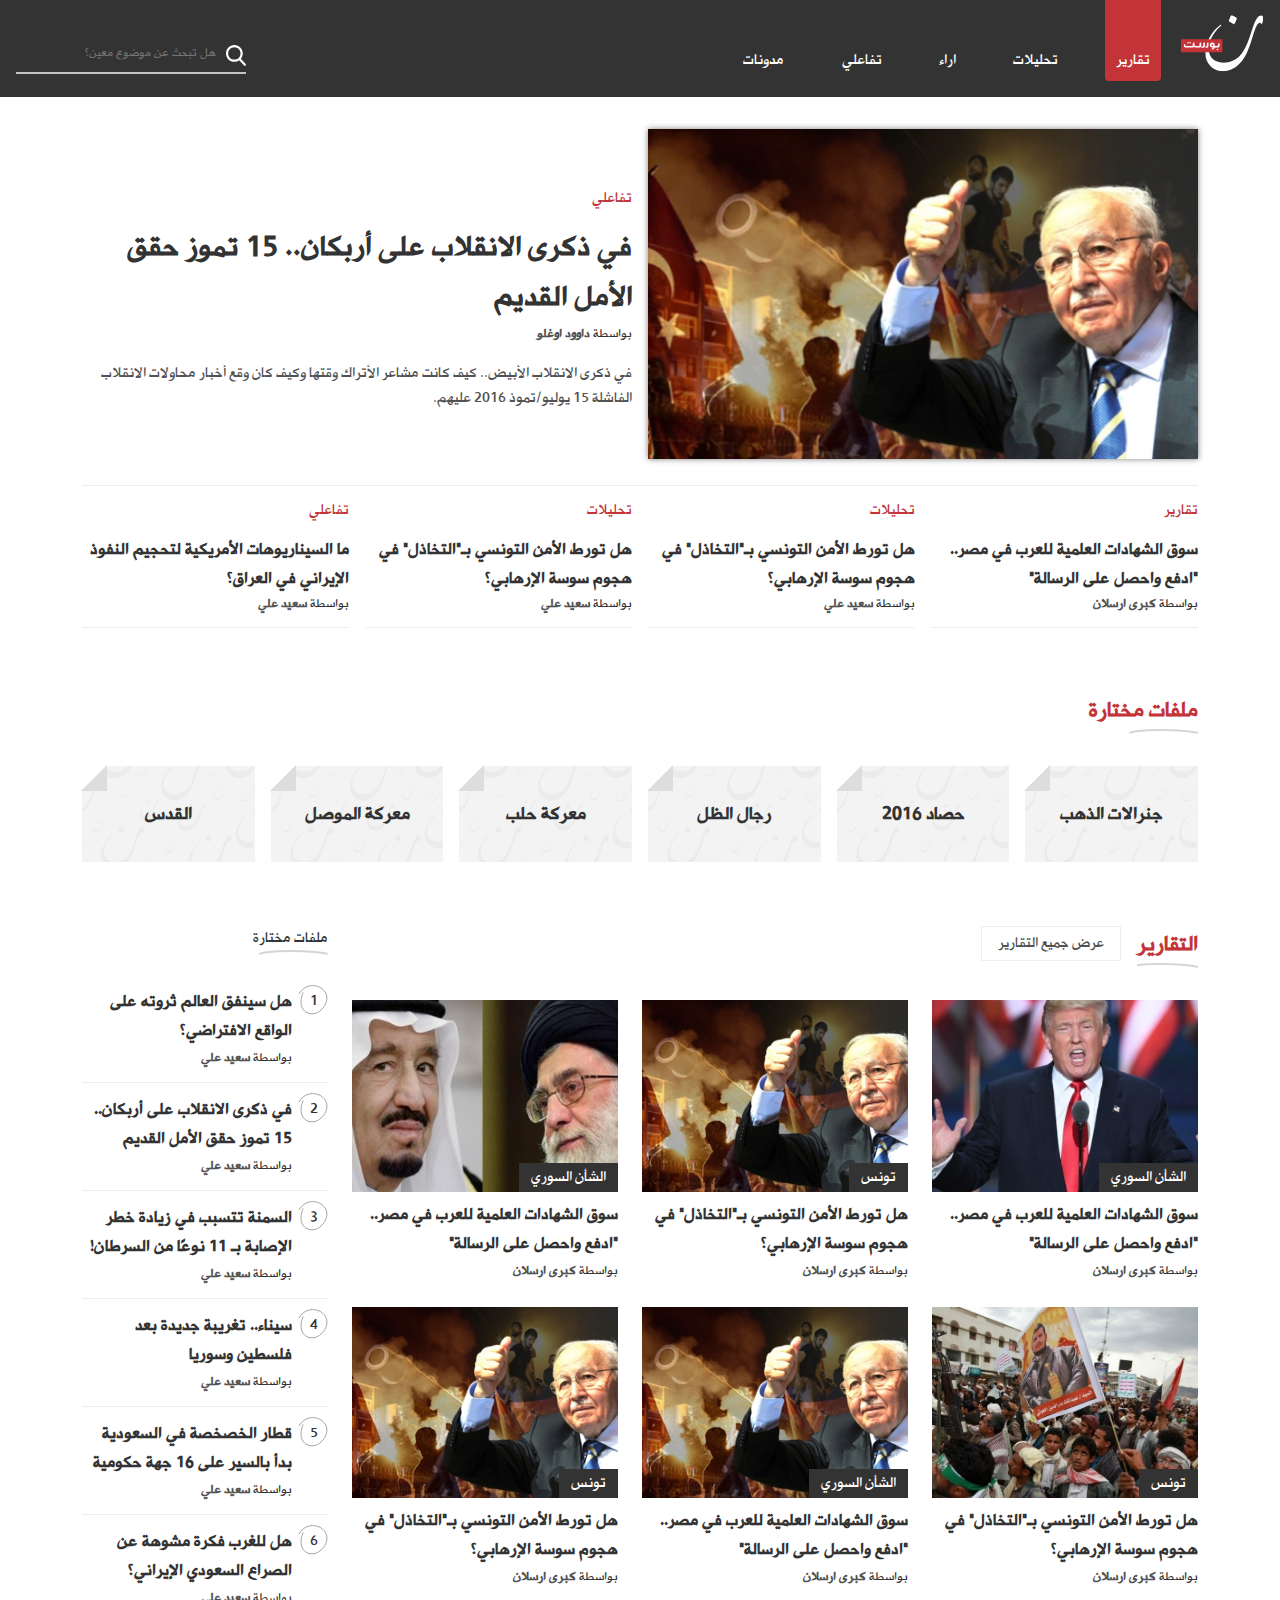
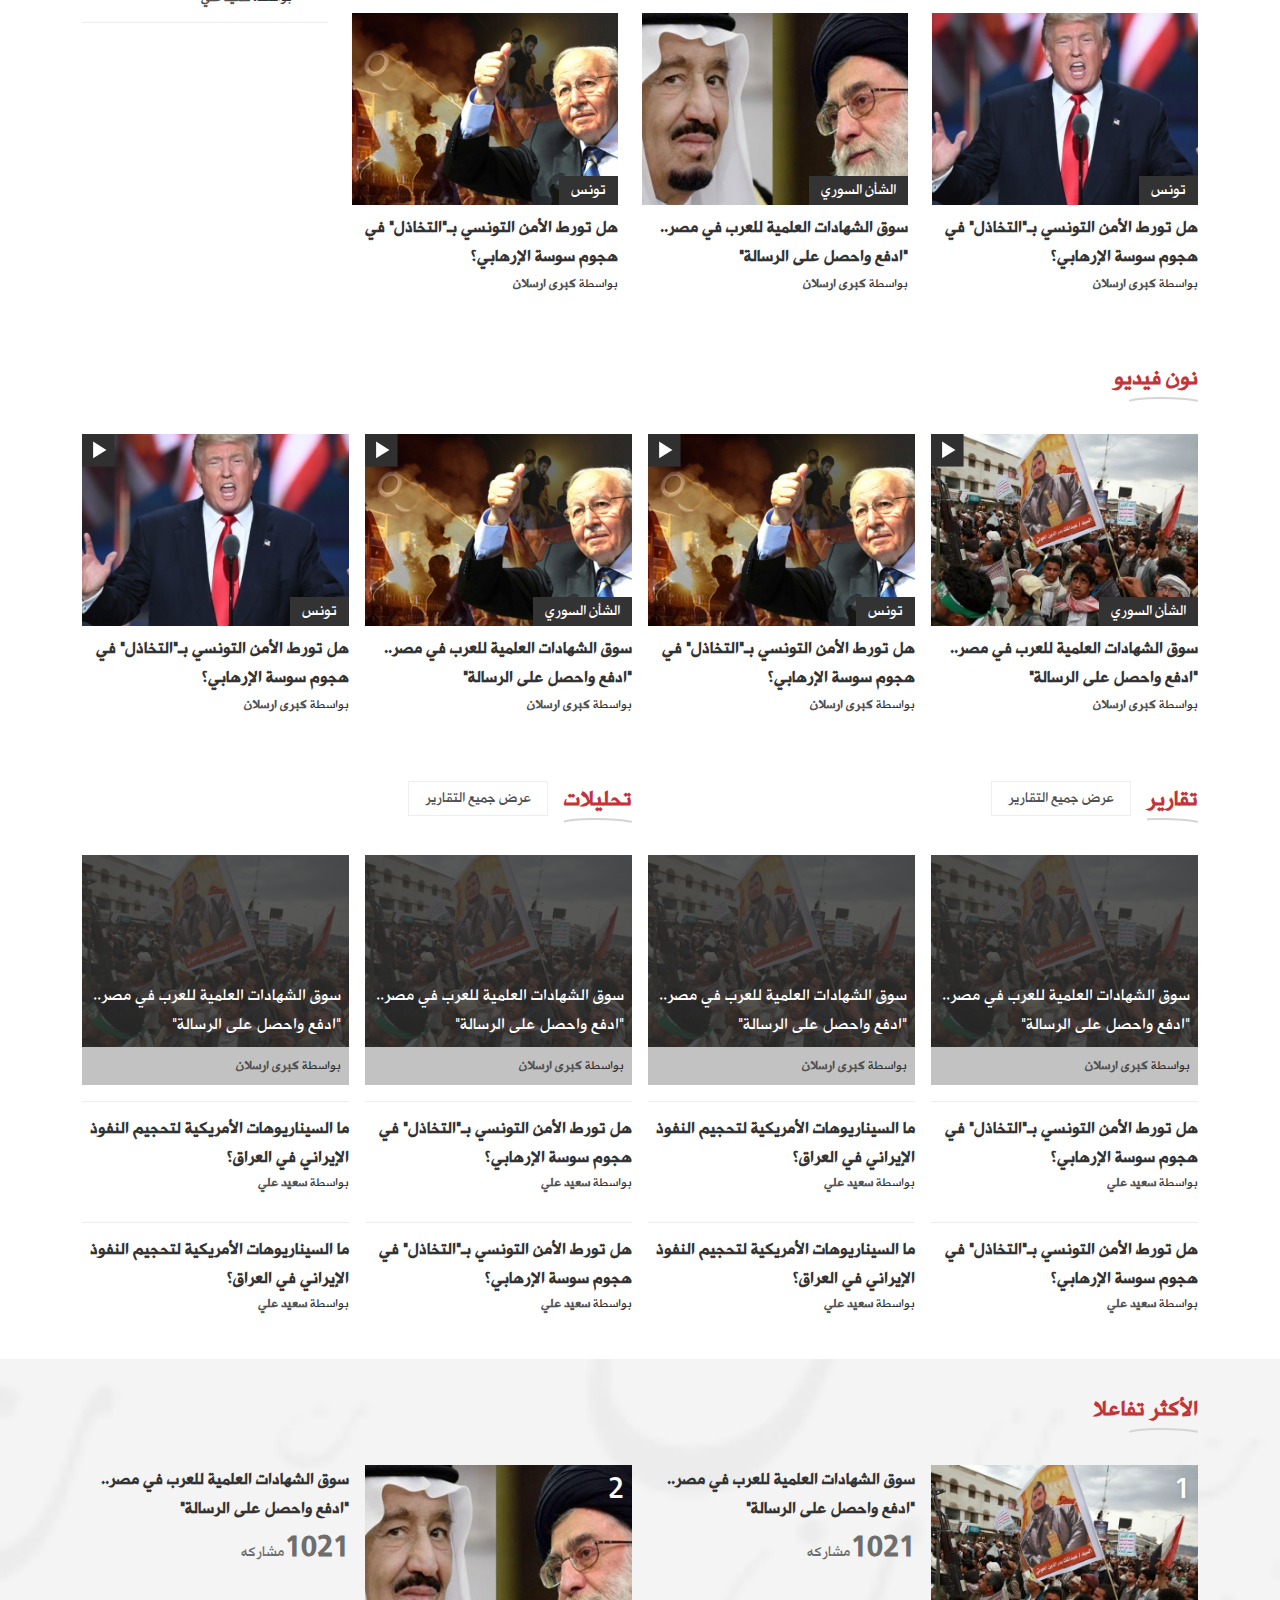
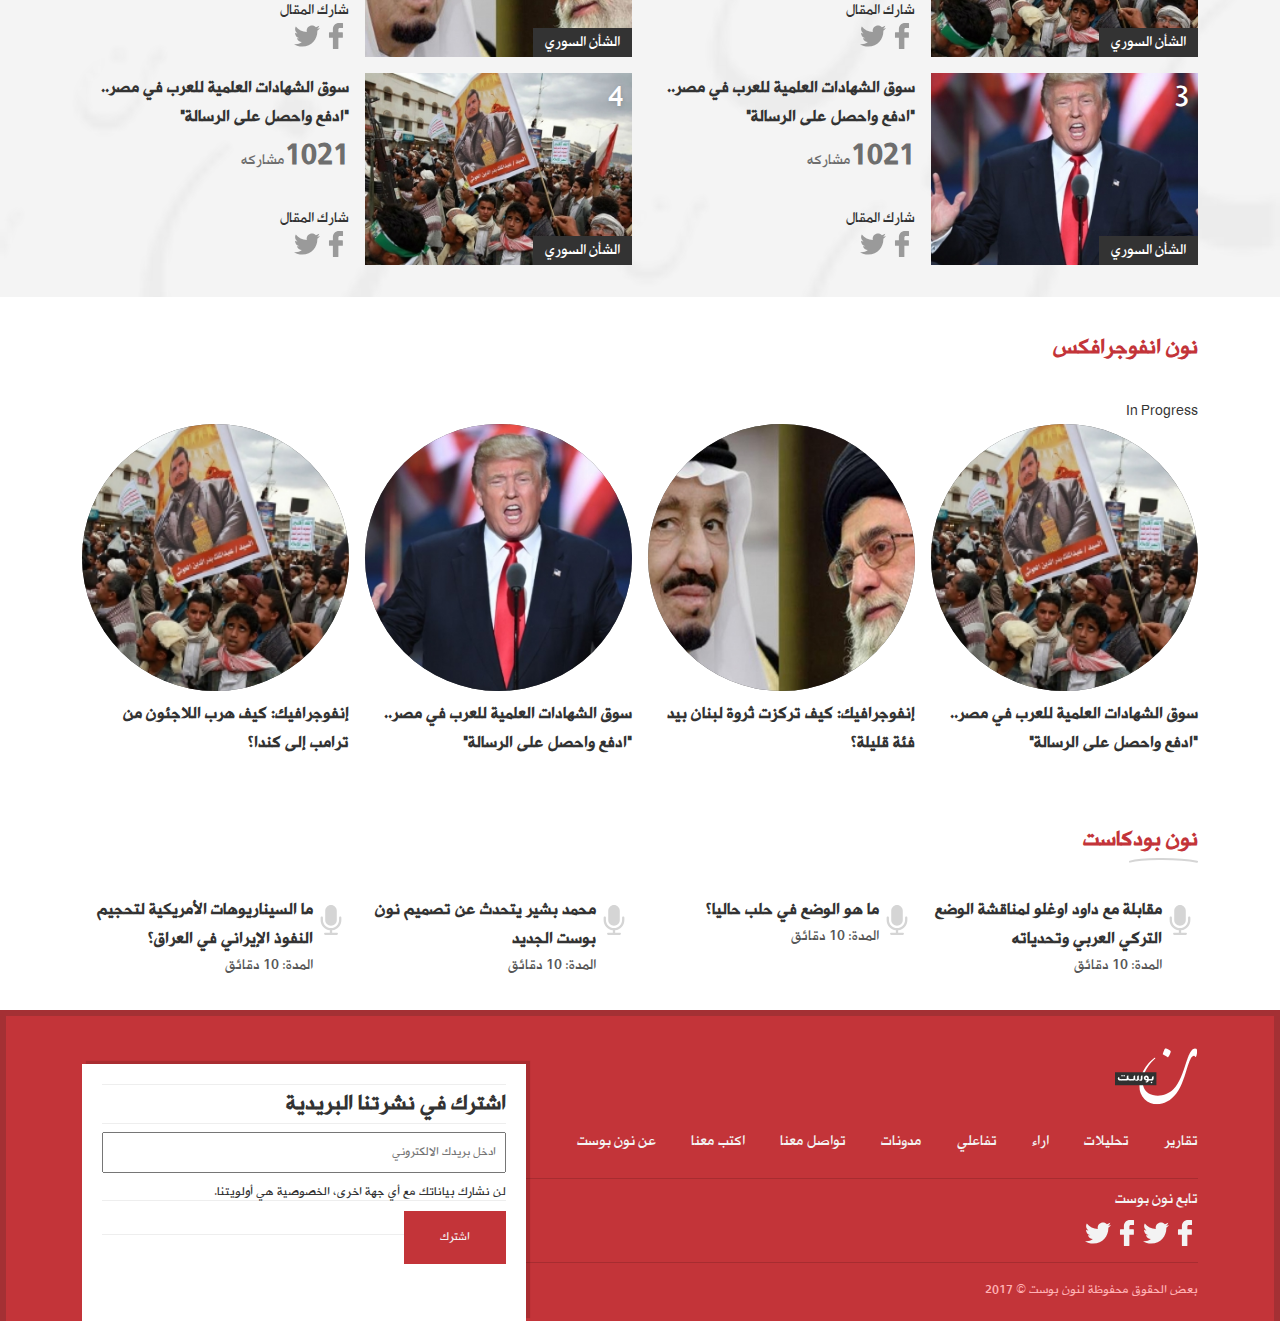
<file: index.html>
<!DOCTYPE html>
<html lang="en" dir="rtl">
<head>
    <meta charset="UTF-8">
    <title>نون بوست</title>
    <meta name="viewport" content="width=device-width, initial-scale=1">
    <link rel="stylesheet" href="scss/app.css">
    <script src="js/jquery-3.2.1.min.js"></script>
    <script src="js/app.js"></script>

</head>
<body>
<svg style="display: none;">
    <defs>
        <g>
            <path id="icon-menu"
                  d="M491.318 235.318H20.682C9.26 235.318 0 244.577 0 256s9.26 20.682 20.682 20.682h470.636c11.423 0 20.682-9.259 20.682-20.682 0-11.422-9.259-20.682-20.682-20.682zM491.318 78.439H20.682C9.26 78.439 0 87.699 0 99.121c0 11.422 9.26 20.682 20.682 20.682h470.636c11.423 0 20.682-9.26 20.682-20.682 0-11.422-9.259-20.682-20.682-20.682zM491.318 392.197H20.682C9.26 392.197 0 401.456 0 412.879s9.26 20.682 20.682 20.682h470.636c11.423 0 20.682-9.259 20.682-20.682s-9.259-20.682-20.682-20.682z"/>
        </g>
    </defs>

    <defs>
        <g>
            <path id="icon-facebook"
                  d="M72.089.02L59.624 0C45.62 0 36.57 9.285 36.57 23.656v10.907H24.037a1.96 1.96 0 0 0-1.96 1.961v15.803a1.96 1.96 0 0 0 1.96 1.96H36.57v39.876a1.96 1.96 0 0 0 1.96 1.96h16.352a1.96 1.96 0 0 0 1.96-1.96V54.287h14.654a1.96 1.96 0 0 0 1.96-1.96l.006-15.803a1.963 1.963 0 0 0-1.961-1.961H56.842v-9.246c0-4.444 1.059-6.7 6.848-6.7l8.397-.003a1.96 1.96 0 0 0 1.959-1.96V1.98A1.96 1.96 0 0 0 72.089.02z"/>
        </g>
    </defs>

    <defs>
        <g>
            <path id="icon-twitter"
                  d="M612 116.258a250.714 250.714 0 0 1-72.088 19.772c25.929-15.527 45.777-40.155 55.184-69.411-24.322 14.379-51.169 24.82-79.775 30.48-22.907-24.437-55.49-39.658-91.63-39.658-69.334 0-125.551 56.217-125.551 125.513 0 9.828 1.109 19.427 3.251 28.606-104.326-5.24-196.835-55.223-258.75-131.174-10.823 18.51-16.98 40.078-16.98 63.101 0 43.559 22.181 81.993 55.835 104.479a125.556 125.556 0 0 1-56.867-15.756v1.568c0 60.806 43.291 111.554 100.693 123.104-10.517 2.83-21.607 4.398-33.08 4.398-8.107 0-15.947-.803-23.634-2.333 15.985 49.907 62.336 86.199 117.253 87.194-42.947 33.654-97.099 53.655-155.916 53.655-10.134 0-20.116-.612-29.944-1.721 55.567 35.681 121.536 56.485 192.438 56.485 230.948 0 357.188-191.291 357.188-357.188l-.421-16.253c24.666-17.593 46.005-39.697 62.794-64.861z"/>
        </g>
    </defs>
</svg>


<header class="c-header" role="banner" itemscope itemtype="http://schema.org/WPHeader">
    <div class="o-container o-container--large">
        <div class="c-header__logo">
            <h1><a href="#">
                <svg xmlns="http://www.w3.org/2000/svg" width="83" height="57" viewBox="0 0 83 57"
                     xmlns:xlink="http://www.w3.org/1999/xlink">
                    <defs>
                        <polygon id="a" points=".181 .047 58.051 .047 58.051 56.077 .181 56.077 .181 .047"/>
                        <polygon id="c" points="0 56.241 82.104 56.241 82.104 .21 0 .21"/>
                    </defs>
                    <g fill="none" fill-rule="evenodd">
                        <g transform="translate(24.052 .163)">
                            <mask id="b" fill="white">
                                <use xlink:href="#a"/>
                            </mask>
                            <path fill="#FEFEFE"
                                  d="M15.5464926,9.69144733 C3.41818181,18.6527114 0.840356653,31.3703259 0.345805813,34.8987961 L0.322175398,34.9258897 C0.302342728,35.108404 0.289050619,35.288188 0.27322668,35.4690221 C0.246220491,35.7101342 0.236937113,35.8399315 0.236937113,35.8399315 L0.240312887,35.8355209 C-1.16189909,55.4126494 22.4784328,64.8078313 37.2797234,45.4289692 C43.146185,37.7488758 45.9371059,26.7784841 48.8769828,17.4408499 L49.2449421,16.3029183 L49.2449421,16.3033383 C49.3616173,15.9448206 49.4799803,15.5961741 49.5977104,15.2618096 L49.5987654,15.257399 C49.7169174,14.920304 49.8384453,14.5882498 49.9595512,14.2660669 C50.0679979,13.9774884 50.1907917,13.6660169 50.3239237,13.336483 L50.3239237,13.3329125 C50.4412319,13.0430739 50.574153,12.7313924 50.7140366,12.4096295 C50.8374633,12.1263018 50.9657427,11.8463345 51.0965539,11.5745582 L51.0965539,11.5714078 C51.2180818,11.3204244 51.3482601,11.0650304 51.483924,10.8113165 L51.4843459,10.807116 C51.6062958,10.5788156 51.7385839,10.3463146 51.8786785,10.1144437 L51.8807884,10.1106632 C52.0126545,9.89034383 52.154226,9.66939439 52.2989623,9.45474579 L52.2998063,9.45159537 C52.5302028,9.11198012 52.869679,8.71250689 53.2720291,8.38255293 C53.5975802,8.11623744 53.9600539,7.89633814 54.3339209,7.79426454 C55.420287,7.50001534 55.674736,7.95052536 55.898381,8.34747826 C56.0519787,8.61967452 56.1943941,8.87107802 56.5302836,8.8956513 L56.5304946,8.8956513 L56.5351363,8.8956513 L56.538934,8.89649141 C57.5430157,8.86981785 58.6302258,3.02956967 57.6938706,1.09899243 L57.6938706,1.09710218 C57.6371154,1.01519127 57.5765624,0.936640802 57.5166425,0.868801763 L57.5166425,0.867541595 C57.4598873,0.80243292 57.3946926,0.736274104 57.3246453,0.673475737 C57.2571299,0.612777649 57.1796981,0.555440009 57.0972026,0.506713517 C57.0227246,0.462817668 56.9360094,0.423122379 56.8435976,0.390358013 C56.7600472,0.360954095 56.6686903,0.337430961 56.5743796,0.322308946 C56.4779591,0.307186931 56.3777408,0.29899584 56.2773116,0.29899584 C56.0121023,0.29899584 55.7610292,0.322308946 55.525569,0.366204795 C55.2877879,0.411990896 55.0449432,0.48445055 54.8025204,0.580853396 C54.5575659,0.678306381 54.3218947,0.799702556 54.1009925,0.94000125 C53.8784024,1.08072 53.6534915,1.25420312 53.4304794,1.45351967 L52.9677875,1.86811492 L52.9677875,1.90360965 L52.7878165,2.09515517 L52.7871836,2.09515517 C52.5829493,2.3205152 52.37766,2.56750811 52.1749026,2.83382359 L52.1742697,2.83676398 C51.9708793,3.10307947 51.7676999,3.39207798 51.5691622,3.69871883 L51.5681073,3.69871883 C51.3695696,4.00598978 51.1733528,4.33132312 50.9838875,4.67156846 L50.9828326,4.67660913 C50.7935782,5.01685447 50.60348,5.37348199 50.4182344,5.74334127 C50.2323559,6.11383063 50.0502751,6.49587154 49.8755788,6.88421328 L49.8755788,6.88484337 C49.6920211,7.29082746 49.5109952,7.70962326 49.336299,8.13955055 L49.336299,8.14039066 C49.2242655,8.41195685 49.112232,8.69507457 48.9997765,8.98743353 L48.9976667,8.98554327 L48.8206495,9.45957644 C48.6577685,9.89454439 48.4944654,10.3402238 48.3309514,10.7926241 C48.1786196,11.2141502 48.0151055,11.6728513 47.8431521,12.1649469 L47.3561967,13.576335 L47.3513441,13.5883066 L46.8631228,15.0389699 L46.8574262,15.0671136 L46.8570042,15.0610228 C43.8899101,24.0189264 40.7656316,34.6030767 34.3041899,41.1603604 C25.0746137,50.5290787 6.71082703,49.7225713 4.00387854,36.9667316 C3.60933499,34.8544802 2.18539147,23.2267008 15.5464926,10.9486749 C15.5464926,10.9486749 16.3205997,10.2431908 16.2087772,9.88593325 C16.0965327,9.52888567 15.8946193,9.52888567 15.5464926,9.69144733 M23.6897026,6.19973208 C23.6059412,6.18734043 23.6730347,5.8584366 23.9006884,5.21218049 C24.1203247,4.5720152 24.384901,3.85161921 24.6897755,3.07409561 C25.0020346,2.29594192 25.3161925,1.59171809 25.6459634,0.960373965 C25.9685608,0.327979701 26.2162582,0.0236491511 26.3839919,0.0480123974 C26.5513037,0.0727956996 26.9310782,0.208053722 27.5334429,0.438874478 C28.1358075,0.679146493 28.755051,0.971715476 29.3789361,1.31889174 C30.0104168,1.66501785 30.5615118,2.02731613 31.0341201,2.41712807 C31.5086273,2.80694001 31.7179253,3.16356753 31.6689766,3.49520172 C31.6141202,3.86695125 31.4645313,4.3874006 31.215779,5.04919878 C30.9668156,5.71288721 30.6819847,6.35641296 30.3579105,6.98838716 C30.0291945,7.61280036 29.7074411,8.15425251 29.3858987,8.59069066 C29.0656221,9.03426977 28.8303729,9.20166207 28.6750873,9.09370769 C28.0121698,8.69654477 27.2112675,8.21243026 26.2803979,7.62603213 C25.3486844,7.04488469 24.4811105,6.57148161 23.6897026,6.19973208"
                                  mask="url(#b)"/>
                        </g>
                        <mask id="d" fill="white">
                            <use xlink:href="#c"/>
                        </mask>
                        <polygon fill="#C43439" points="0 37.148 41.415 37.148 41.415 24.14 0 24.14" mask="url(#d)"/>
                        <path fill="#FEFEFE"
                              d="M17.9440936,32.5933399 C18.9777133,32.5933399 19.5315512,32.1520711 19.8269314,31.6253209 C20.3438467,32.6420664 21.0451637,32.8382325 21.8819336,32.8382325 C22.5096165,32.8382325 23.4202315,32.3971737 23.6540038,31.7969138 C24.1711301,32.5074384 24.6878345,32.8382325 25.5246044,32.8382325 C27.0015053,32.8382325 27.4566018,31.6866491 27.4566018,30.4739475 L27.4566018,29.0006012 L25.8077474,29.0006012 L25.8077474,30.4739475 C25.7955102,31.0618158 25.6231347,31.6744674 24.8110502,31.6744674 C24.2941349,31.6744674 23.8386164,31.2090454 23.814142,30.4004377 L23.814142,29.0006012 L22.1650766,29.0006012 L22.1650766,30.4739475 C22.1528394,31.0618158 21.980464,31.6744674 21.1683794,31.6744674 C20.6514641,31.6744674 20.1961566,31.2090454 20.1716823,30.4004377 L20.1716823,29.0006012 L18.5101687,29.0006012 L18.5101687,30.2288448 C18.5101687,30.7049783 18.237575,30.9639428 17.7964035,30.9639428 L15.044726,30.9639428 L15.044726,32.5933399 L17.9440936,32.5933399 Z"
                              mask="url(#d)"/>
                        <path fill="#FEFEFE"
                              d="M11.1728614,32.5933399 C12.0317848,32.5933399 12.5603043,32.2856489 12.8873324,31.8874358 L12.8898642,31.8844954 C12.9398679,31.8191767 13.071734,31.5925565 13.0761647,31.491323 C13.0761647,31.491323 13.2287075,32.2543547 13.9699008,32.4925265 L13.9743315,32.4937866 C14.1834185,32.557005 14.4214105,32.5933399 14.6925274,32.5933399 L15.4060815,32.5933399 L15.4060815,30.9639428 L14.593997,30.9639428 C13.8445752,30.9639428 13.4126872,30.4983107 13.4126872,29.7756044 L13.4126872,29.0006012 L11.7389364,29.0006012 L11.7389364,30.2288448 C11.7389364,30.7056084 11.4794238,30.9639428 11.0374084,30.9639428 L6.2355814,30.9639428 L6.2355814,32.5933399 L11.1728614,32.5933399 Z"
                              mask="url(#d)"/>
                        <path fill="#FEFEFE"
                              d="M2.86229738 30.9998786C2.72304672 30.4685078 2.79857965 29.9323063 3.08699731 29.5116203 3.2422829 29.3024324 3.60454561 28.9638673 4.33118089 28.9424444 4.07736491 29.5578264 4.14255954 30.9639638 5.17090459 30.9639638L6.62290923 30.9639638 6.62290923 32.5933609 5.4093186 32.5933609C4.1252587 32.5933609 3.19523306 32.2728582 2.86229738 30.9998786M27.4565807 29.1236776L27.4565807 27.6228176C27.4565807 27.6228176 25.8444378 27.4596258 25.8077263 28.6523748L25.8077263 29.1236776 27.4565807 29.1236776zM23.8141842 29.1236776L23.8141842 27.6228176C23.8141842 27.6228176 22.2020413 27.4596258 22.1651188 28.6523748L22.1651188 29.1236776 23.8141842 29.1236776zM20.1715979 29.1236776L20.1715979 27.6228176C20.1715979 27.6228176 18.5472178 27.4596258 18.5100843 28.6523748L18.5100843 29.1236776 20.1715979 29.1236776zM13.4127294 29.1236776L13.4127294 27.6228176C13.4127294 27.6228176 11.7763231 27.4596258 11.7389786 28.6523748L11.7389786 29.1236776 13.4127294 29.1236776zM36.4999197 33.6582448C36.9562821 33.6582448 37.3263512 34.0264238 37.3263512 34.4807144 37.3263512 34.9350049 36.9562821 35.303184 36.4999197 35.303184 36.0435573 35.303184 35.6734881 34.9350049 35.6734881 34.4807144 35.6734881 34.0264238 36.0435573 33.6582448 36.4999197 33.6582448M9.13212178 26.9331487C9.58848418 26.9331487 9.95855337 27.3015378 9.95855337 27.7558283 9.95855337 28.2101188 9.58848418 28.5782979 9.13212178 28.5782979 8.67575938 28.5782979 8.30590118 28.2101188 8.30590118 27.7558283 8.30590118 27.3015378 8.67575938 26.9331487 9.13212178 26.9331487M7.01814903 26.9331487C7.47472241 26.9331487 7.84458061 27.3015378 7.84458061 27.7558283 7.84458061 28.2101188 7.47472241 28.5782979 7.01814903 28.5782979 6.56178663 28.5782979 6.19192843 28.2101188 6.19192843 27.7558283 6.19192843 27.3015378 6.56178663 26.9331487 7.01814903 26.9331487M33.8123186 30.0942379C33.8068329 28.7244354 32.6894518 27.6152776 31.3117142 27.6152776 29.9310228 27.6152776 28.8115319 28.7296861 28.8115319 30.1043192 28.8115319 31.4787424 29.9310228 32.5933609 31.3117142 32.5933609 31.3311249 32.5933609 31.3505356 32.5931509 31.3695243 32.5933609L32.0649337 32.5933609 32.0510087 32.624235C32.0495318 32.6305358 31.7969817 33.6668139 30.3935038 33.6621933 31.0678146 35.3800122 33.5272767 34.4437074 33.775396 32.5933609L34.7931918 32.5933609 35.8331411 32.5933609 36.3928865 32.5933609C38.4603369 32.5933609 38.6204752 30.8291258 38.6204752 30.1307828L38.6204752 28.2852669C38.6204752 28.2852669 36.9963061 28.1220751 36.9591726 29.314824L36.9591726 30.2288658C36.9591726 30.7056294 36.6872118 30.9639638 36.2451964 30.9639638L35.8331411 30.9639638 33.8123186 30.9639638 33.8123186 30.1043192 33.8123186 30.0942379zM30.4278945 30.0942379C30.4278945 29.6136939 30.8237039 29.224302 31.3117142 29.224302 31.7950828 29.224302 32.1881495 29.6063429 32.195112 30.080166L32.1957449 30.0942379C32.1957449 30.1064195 32.195534 30.1186011 32.195112 30.1307828L32.195112 30.9639638 31.3188877 30.9639638 31.3117142 30.9639638C30.8237039 30.9639638 30.4278945 30.5745719 30.4278945 30.0942379L30.4278945 30.0942379z"
                              mask="url(#d)"/>
                    </g>
                </svg>
            </a></h1>
            <span class="c-menu-mobile">
            </span>


        </div>

        <nav class="c-nav" role="navigation" itemscope itemtype="http://schema.org/SiteNavigationElement">
            <ul class="o-horizontal-list o-horizontal-list--expanded">
                <li><a class="c-nav-link c-nav-link--active" href="#">تقارير</a></li>
                <li><a class="c-nav-link" href="#">تحليلات</a></li>
                <li><a class="c-nav-link" href="#">اراء</a></li>
                <li><a class="c-nav-link" href="#">تفاعلي</a></li>
                <li><a class="c-nav-link" href="#">مدونات</a></li>
            </ul>
        </nav>


        <div class="c-search">
            <form action="#">
                <p>
                    <label for="search">search</label><!--AR/EN-->
                    <input class="c-input c-input--search" type="search" id="search" name="search"
                           placeholder="هل تبحث عن موضوع معين؟">
                </p>
                <button class="c-button--search" type=""></button>
            </form>
        </div>
        <div class="c-search--mobile">
            <form action="#">
                <p>

                    <input type="search" name="search"
                           placeholder="هل تبحث عن موضوع معين؟">
                </p>
            </form>
        </div>
    </div>
</header>
<main role="main" itemscope itemprop="mainContentOfPage" itemtype="http://schema.org/Blog">

    <section class="c-section">
        <div class="o-container">
            <article class="c-media c-media--large o-grid o-grid-lg--2 u-border-bottom">
                <div class="c-media--image">
                    <img src="img/featured.jpg" alt="">
                </div>
                <div class="c-media--main-content">
                    <span class="c-media__flag"><a href="#">تفاعلي</a></span>
                    <h2 class="c-media__headline"><a href="#">في ذكرى الانقلاب على أربكان.. 15 تموز حقق الأمل القديم</a>
                    </h2>
                    <span class="c-media__byline"> بواسطة<a href="#"> داوود اوغلو</a></span>
                    <p class="c-media__text">
                        في ذكرى الانقلاب الأبيض.. كيف كانت مشاعر الأتراك وقتها وكيف كان وقع أخبار محاولات الانقلاب
                        الفاشلة 15 يوليو/تموذ 2016 عليهم.
                    </p>
                </div>
            </article>
            <div class="o-grid o-grid--4">
                <article class="c-media c-media--small  u-border-bottom">
                    <span class="c-media__flag"><a href="#">تقارير</a></span>
                    <h3 class="c-media__headline"><a href="#">سوق الشهادات العلمية للعرب في مصر.. "ادفع واحصل على
                        الرسالة"</a></h3>
                    <span class="c-media__byline"> بواسطة<a href="#"> كبرى ارسلان</a></span>
                </article>
                <article class="c-media c-media--small  u-border-bottom">
                    <span class="c-media__flag"><a href="#">تحليلات</a></span>
                    <h3 class="c-media__headline"><a href="#">هل تورط الأمن التونسي بـ"التخاذل" في هجوم سوسة
                        الإرهابي؟</a></h3>
                    <span class="c-media__byline"> بواسطة<a href="#"> سعيد علي </a></span>
                </article>
                <article class="c-media c-media--small  u-border-bottom">
                    <span class="c-media__flag"><a href="#">تحليلات</a></span>
                    <h3 class="c-media__headline"><a href="#">هل تورط الأمن التونسي بـ"التخاذل" في هجوم سوسة
                        الإرهابي؟</a></h3>
                    <span class="c-media__byline"> بواسطة<a href="#"> سعيد علي </a></span>
                </article>
                <article class="c-media c-media--small  u-border-bottom">
                    <span class="c-media__flag"><a href="#">تفاعلي</a></span>
                    <h3 class="c-media__headline"><a href="#">ما السيناريوهات الأمريكية لتحجيم النفوذ الإيراني في
                        العراق؟</a></h3>
                    <span class="c-media__byline"> بواسطة<a href="#"> سعيد علي </a></span>
                </article>
            </div>
        </div>
    </section>
    <section class="c-section">
        <div class="o-container">
            <h2 class="c-title c-title--path">ملفات مختارة</h2>
            <div class="o-grid o-grid--6">
                <article class="c-file">
                    <h3><a href="#">جنرالات الذهب</a></h3>
                </article>
                <article class="c-file">
                    <h3><a href="#"> حصاد 2016</a></h3>
                </article>
                <article class="c-file">
                    <h3><a href="#"> رجال الظل</a></h3>
                </article>
                <article class="c-file">
                    <h3><a href="#"> معركة حلب</a></h3>
                </article>
                <article class="c-file">
                    <h3><a href="#"> معركة الموصل</a></h3>
                </article>
                <article class="c-file">
                    <h3><a href="#">القدس </a></h3>
                </article>
            </div>
        </div>
    </section>
    <section class="c-section">
        <div class="o-container o-flex--2 ">
            <div class="o-wrapper">
                <div class="o-flex o-flex--start">
                    <h2 class="c-title c-title--path">التقارير</h2>
                    <a href="#" class="c-view-all">عرض جميع التقارير</a>
                </div>
                <div class="o-grid o-grid--3">
                    <div class="c-media">
                        <div class="c-media--image">
                            <img src="img/thumb-3.jpg" alt="">
                            <span class="c-media__status"><a href="#">الشأن السوري</a></span>
                        </div>

                        <h3 class="c-media__headline"><a href="#">سوق الشهادات العلمية للعرب في مصر.. "ادفع واحصل على
                            الرسالة"</a></h3>
                        <span class="c-media__byline"> بواسطة<a href="#"> كبرى ارسلان</a></span>
                    </div>
                    <div class="c-media">
                        <div class="c-media--image">
                            <img src="img/featured.jpg" alt="">
                            <span class="c-media__status"><a href="#">تونس</a></span>
                        </div>

                        <h3 class="c-media__headline"><a href="#">هل تورط الأمن التونسي بـ"التخاذل" في هجوم سوسة
                            الإرهابي؟</a></h3>
                        <span class="c-media__byline"> بواسطة<a href="#"> كبرى ارسلان</a></span>
                    </div>
                    <div class="c-media">
                        <div class="c-media--image">
                            <img src="img/thumb-1.jpg" alt="">
                            <span class="c-media__status"><a href="#">الشأن السوري</a></span>
                        </div>

                        <h3 class="c-media__headline"><a href="#">سوق الشهادات العلمية للعرب في مصر.. "ادفع واحصل على
                            الرسالة"</a></h3>
                        <span class="c-media__byline"> بواسطة<a href="#"> كبرى ارسلان</a></span>
                    </div>
                    <div class="c-media">
                        <div class="c-media--image">
                            <img src="img/thumb-2.jpg" alt="">
                            <span class="c-media__status"><a href="#">تونس</a></span>
                        </div>

                        <h3 class="c-media__headline"><a href="#">هل تورط الأمن التونسي بـ"التخاذل" في هجوم سوسة
                            الإرهابي؟</a></h3>
                        <span class="c-media__byline"> بواسطة<a href="#"> كبرى ارسلان</a></span>
                    </div>
                    <div class="c-media">
                        <div class="c-media--image">
                            <img src="img/featured.jpg" alt="">
                            <span class="c-media__status"><a href="#">الشأن السوري</a></span>
                        </div>

                        <h3 class="c-media__headline"><a href="#">سوق الشهادات العلمية للعرب في مصر.. "ادفع واحصل على
                            الرسالة"</a></h3>
                        <span class="c-media__byline"> بواسطة<a href="#"> كبرى ارسلان</a></span>
                    </div>
                    <div class="c-media">
                        <div class="c-media--image">
                            <img src="img/featured.jpg" alt="">
                            <span class="c-media__status"><a href="#">تونس</a></span>
                        </div>

                        <h3 class="c-media__headline"><a href="#">هل تورط الأمن التونسي بـ"التخاذل" في هجوم سوسة
                            الإرهابي؟</a></h3>
                        <span class="c-media__byline"> بواسطة<a href="#"> كبرى ارسلان</a></span>
                    </div>
                    <div class="c-media">
                        <div class="c-media--image">
                            <img src="img/thumb-3.jpg" alt="">
                            <span class="c-media__status"><a href="#">تونس</a></span>
                        </div>

                        <h3 class="c-media__headline"><a href="#">هل تورط الأمن التونسي بـ"التخاذل" في هجوم سوسة
                            الإرهابي؟</a></h3>
                        <span class="c-media__byline"> بواسطة<a href="#"> كبرى ارسلان</a></span>
                    </div>
                    <div class="c-media">
                        <div class="c-media--image">
                            <img src="img/thumb-1.jpg" alt="">
                            <span class="c-media__status"><a href="#">الشأن السوري</a></span>
                        </div>

                        <h3 class="c-media__headline"><a href="#">سوق الشهادات العلمية للعرب في مصر.. "ادفع واحصل على
                            الرسالة"</a></h3>
                        <span class="c-media__byline"> بواسطة<a href="#"> كبرى ارسلان</a></span>
                    </div>
                    <div class="c-media">
                        <div class="c-media--image">
                            <img src="img/featured.jpg" alt="">
                            <span class="c-media__status"><a href="#">تونس</a></span>
                        </div>

                        <h3 class="c-media__headline"><a href="#">هل تورط الأمن التونسي بـ"التخاذل" في هجوم سوسة
                            الإرهابي؟</a></h3>
                        <span class="c-media__byline"> بواسطة<a href="#"> كبرى ارسلان</a></span>
                    </div>
                </div>
            </div>
            <div class="c-headline-stack">
                <h2 class="c-subtitle c-title--path">ملفات مختارة</h2>
                <div class="c-media  u-side-content u-border-bottom c-media--side-count u-offset-vertical">
                    <h3 class="c-media__headline"><a href="#">هل سينفق العالم ثروته على الواقع الافتراضي؟</a></h3>
                    <span class="c-media__byline"> بواسطة<a href="#"> سعيد علي </a></span>
                </div>
                <div class="c-media u-side-content  u-border-bottom  c-media--side-count u-offset-vertical">
                    <h3 class="c-media__headline"><a href="#">في ذكرى الانقلاب على أربكان.. 15 تموز حقق الأمل القديم</a>
                    </h3>
                    <span class="c-media__byline"> بواسطة<a href="#"> سعيد علي </a></span>
                </div>
                <div class="c-media u-side-content  u-border-bottom  c-media--side-count u-offset-vertical">
                    <h3 class="c-media__headline"><a href="#"> السمنة تتسبب في زيادة خطر الإصابة بـ 11 نوعًا من
                        السرطان!</a></h3>
                    <span class="c-media__byline"> بواسطة<a href="#"> سعيد علي </a></span>
                </div>
                <div class="c-media u-side-content u-border-bottom  c-media--side-count u-offset-vertical">
                    <h3 class="c-media__headline"><a href="#">سيناء.. تغريبة جديدة بعد فلسطين وسوريا</a></h3>
                    <span class="c-media__byline"> بواسطة<a href="#"> سعيد علي </a></span>
                </div>
                <div class="c-media u-side-content  u-border-bottom  c-media--side-count u-offset-vertical">
                    <h3 class="c-media__headline"><a href="#">قطار الخصخصة في السعودية بدأ بالسير على 16 جهة حكومية</a>
                    </h3>
                    <span class="c-media__byline"> بواسطة<a href="#"> سعيد علي </a></span>
                </div>
                <div class="c-media  u-side-content  u-border-bottom  c-media--side-count u-offset-vertical">
                    <h3 class="c-media__headline"><a href="#">هل للغرب فكرة مشوهة عن الصراع السعودي الإيراني؟</a></h3>
                    <span class="c-media__byline"> بواسطة<a href="#"> سعيد علي </a></span>
                </div>
            </div>
        </div>
    </section>
    <section class="c-section">
        <div class="o-container">
            <h2 class="c-title c-title--path">نون فيديو</h2>
            <div class="o-grid o-grid--4">
                <div class="c-media">
                    <div class="c-media--image">
                        <img src="img/thumb-2.jpg" alt="">
                        <span class="c-media__status"><a href="#">الشأن السوري</a></span>
                        <span class="c-media--video"></span>
                    </div>

                    <h3 class="c-media__headline"><a href="#">سوق الشهادات العلمية للعرب في مصر.. "ادفع واحصل على
                        الرسالة"</a></h3>
                    <span class="c-media__byline"> بواسطة<a href="#"> كبرى ارسلان</a></span>
                </div>
                <div class="c-media">
                    <div class="c-media--image">
                        <img src="img/featured.jpg" alt="">
                        <span class="c-media__status"><a href="#">تونس</a></span>
                        <span class="c-media--video"></span>
                    </div>

                    <h3 class="c-media__headline"><a href="#">هل تورط الأمن التونسي بـ"التخاذل" في هجوم سوسة
                        الإرهابي؟</a></h3>
                    <span class="c-media__byline"> بواسطة<a href="#"> كبرى ارسلان</a></span>
                </div>
                <div class="c-media">
                    <div class="c-media--image">
                        <img src="img/featured.jpg" alt="">
                        <span class="c-media__status"><a href="#">الشأن السوري</a></span>
                        <span class="c-media--video"></span>
                    </div>

                    <h3 class="c-media__headline"><a href="#">سوق الشهادات العلمية للعرب في مصر.. "ادفع واحصل على
                        الرسالة"</a></h3>
                    <span class="c-media__byline"> بواسطة<a href="#"> كبرى ارسلان</a></span>
                </div>
                <div class="c-media">
                    <div class="c-media--image">
                        <img src="img/thumb-3.jpg" alt="">
                        <span class="c-media__status"><a href="#">تونس</a></span>
                        <span class="c-media--video"></span>
                    </div>

                    <h3 class="c-media__headline"><a href="#">هل تورط الأمن التونسي بـ"التخاذل" في هجوم سوسة
                        الإرهابي؟</a></h3>
                    <span class="c-media__byline"> بواسطة<a href="#"> كبرى ارسلان</a></span>
                </div>
            </div>
        </div>
    </section>
    <section class="c-section">
        <div class="o-container">
            <div class="o-grid o-grid--2">
                <div class="o-wrapper">
                    <div class="o-flex o-flex--start">
                        <h2 class="c-title c-title--path">تقارير</h2>
                        <a href="#" class="c-view-all">عرض جميع التقارير</a>
                    </div>
                    <div class="o-grid o-grid-sm--2">
                        <article class="c-media c-media--dark ">
                            <div class="c-media--image">
                                <img src="img/thumb-2.jpg" alt="">
                                <h3 class="c-media__headline"><a href="#">سوق الشهادات العلمية للعرب في مصر.. "ادفع
                                    واحصل على
                                    الرسالة"</a></h3>
                            </div>


                            <span class="c-media__byline"> بواسطة<a href="#"> كبرى ارسلان</a></span>
                        </article>
                        <article class="c-media c-media--dark ">
                            <div class="c-media--image">
                                <img src="img/thumb-2.jpg" alt="">
                                <h3 class="c-media__headline"><a href="#">سوق الشهادات العلمية للعرب في مصر.. "ادفع
                                    واحصل على
                                    الرسالة"</a></h3>
                            </div>


                            <span class="c-media__byline"> بواسطة<a href="#"> كبرى ارسلان</a></span>
                        </article>

                        <article class="c-media c-media--small u-border-top">
                            <h3 class="c-media__headline"><a href="#">هل تورط الأمن التونسي بـ"التخاذل" في هجوم سوسة
                                الإرهابي؟</a></h3>
                            <span class="c-media__byline"> بواسطة<a href="#"> سعيد علي </a></span>
                        </article>
                        <article class="c-media c-media--small u-border-top">
                            <h3 class="c-media__headline"><a href="#">ما السيناريوهات الأمريكية لتحجيم النفوذ الإيراني
                                في
                                العراق؟</a></h3>
                            <span class="c-media__byline"> بواسطة<a href="#"> سعيد علي </a></span>
                        </article>
                        <article class="c-media c-media--small u-border-top">
                            <h3 class="c-media__headline"><a href="#">هل تورط الأمن التونسي بـ"التخاذل" في هجوم سوسة
                                الإرهابي؟</a></h3>
                            <span class="c-media__byline"> بواسطة<a href="#"> سعيد علي </a></span>
                        </article>
                        <article class="c-media c-media--small u-border-top">
                            <h3 class="c-media__headline"><a href="#">ما السيناريوهات الأمريكية لتحجيم النفوذ الإيراني
                                في
                                العراق؟</a></h3>
                            <span class="c-media__byline"> بواسطة<a href="#"> سعيد علي </a></span>
                        </article>
                    </div>
                </div>
                <div class="o-wrapper">
                    <div class="o-flex o-flex--start">
                        <h2 class="c-title c-title--path">تحليلات</h2>
                        <a href="#" class="c-view-all">عرض جميع التقارير</a>
                    </div>
                    <div class="o-grid o-grid-sm--2">
                        <article class="c-media c-media--dark ">
                            <div class="c-media--image">
                                <img src="img/thumb-2.jpg" alt="">
                                <h3 class="c-media__headline"><a href="#">سوق الشهادات العلمية للعرب في مصر.. "ادفع
                                    واحصل على
                                    الرسالة"</a></h3>
                            </div>


                            <span class="c-media__byline"> بواسطة<a href="#"> كبرى ارسلان</a></span>
                        </article>
                        <article class="c-media c-media--dark ">
                            <div class="c-media--image">
                                <img src="img/thumb-2.jpg" alt="">
                                <h3 class="c-media__headline"><a href="#">سوق الشهادات العلمية للعرب في مصر.. "ادفع
                                    واحصل على
                                    الرسالة"</a></h3>
                            </div>


                            <span class="c-media__byline"> بواسطة<a href="#"> كبرى ارسلان</a></span>
                        </article>
                        <article class="c-media c-media--small u-border-top">
                            <h3 class="c-media__headline"><a href="#">هل تورط الأمن التونسي بـ"التخاذل" في هجوم سوسة
                                الإرهابي؟</a></h3>
                            <span class="c-media__byline"> بواسطة<a href="#"> سعيد علي </a></span>
                        </article>
                        <article class="c-media c-media--small u-border-top">
                            <h3 class="c-media__headline"><a href="#">ما السيناريوهات الأمريكية لتحجيم النفوذ الإيراني
                                في
                                العراق؟</a></h3>
                            <span class="c-media__byline"> بواسطة<a href="#"> سعيد علي </a></span>
                        </article>
                        <article class="c-media c-media--small u-border-top">
                            <h3 class="c-media__headline"><a href="#">هل تورط الأمن التونسي بـ"التخاذل" في هجوم سوسة
                                الإرهابي؟</a></h3>
                            <span class="c-media__byline"> بواسطة<a href="#"> سعيد علي </a></span>
                        </article>
                        <article class="c-media c-media--small u-border-top">
                            <h3 class="c-media__headline"><a href="#">ما السيناريوهات الأمريكية لتحجيم النفوذ الإيراني
                                في
                                العراق؟</a></h3>
                            <span class="c-media__byline"> بواسطة<a href="#"> سعيد علي </a></span>
                        </article>
                    </div>
                </div>

            </div>
        </div>
    </section>
    <section class="c-section c-section--pattern">
        <div class="o-container">
            <h2 class="c-title c-title--path">الأكثر تفاعلا</h2>
            <div class="o-grid o-grid--2">
                <article class="c-media c-media--horizontal o-grid o-grid-sm--2">
                    <div class="c-media--image">
                        <img src="img/thumb-2.jpg" alt="">
                        <span class="c-media__status"><a href="#">الشأن السوري</a></span>
                        <span class="c-media--number">1</span>
                    </div>
                    <div class="c-media__side-content">
                        <h3 class="c-media__headline"><a href="#">سوق الشهادات العلمية للعرب في مصر.. "ادفع واحصل على
                            الرسالة"</a></h3>
                        <span class="c-media__shares"> <strong>1021</strong>مشاركه</span>
                        <div class="c-media__social-media">
                            <h4>شارك المقال</h4>
                            <ul class="o-horizontal-list">
                                <li>
                                    <a href="#">
                                        <svg class="c-icon c-icon--gray" width="26px" height="26px" viewBox="0 0 96.124 96.123">
                                            <use xmlns="http://www.w3.org/2000/svg" xlink:href="#icon-facebook"></use>
                                        </svg>
                                    </a>
                                </li>
                                <li>
                                    <a href="#">
                                        <svg class="c-icon c-icon--gray" width="26px" height="26px" viewBox="0 0 612 612">
                                            <use xmlns="http://www.w3.org/2000/svg" xlink:href="#icon-twitter"></use>
                                        </svg>
                                    </a>
                                </li>
                            </ul>
                        </div>
                    </div>

                </article>
                <article class="c-media c-media--horizontal o-grid o-grid-sm--2">
                    <div class="c-media--image">
                        <img src="img/thumb-1.jpg" alt="">
                        <span class="c-media__status"><a href="#">الشأن السوري</a></span>
                        <span class="c-media--number">2</span>
                    </div>
                    <div class="c-media__side-content">
                        <h3 class="c-media__headline"><a href="#">سوق الشهادات العلمية للعرب في مصر.. "ادفع واحصل على
                            الرسالة"</a></h3>
                        <span class="c-media__shares"> <strong>1021</strong>مشاركه</span>
                        <div class="c-media__social-media">
                            <h4>شارك المقال</h4>
                            <ul class="o-horizontal-list">
                                <li>
                                    <a href="#">
                                        <svg class="c-icon c-icon--gray" width="26px" height="26px" viewBox="0 0 96.124 96.123">
                                            <use xmlns="http://www.w3.org/2000/svg" xlink:href="#icon-facebook"></use>
                                        </svg>
                                    </a>
                                </li>
                                <li>
                                    <a href="#">
                                        <svg class="c-icon c-icon--gray" width="26px" height="26px" viewBox="0 0 612 612">
                                            <use xmlns="http://www.w3.org/2000/svg" xlink:href="#icon-twitter"></use>
                                        </svg>
                                    </a>
                                </li>
                            </ul>
                        </div>
                    </div>
                </article>
                <article class="c-media c-media--horizontal o-grid o-grid-sm--2">
                    <div class="c-media--image">
                        <img src="img/thumb-3.jpg" alt="">
                        <span class="c-media__status"><a href="#">الشأن السوري</a></span>
                        <span class="c-media--number">3</span>
                    </div>
                    <div class="c-media__side-content">
                        <h3 class="c-media__headline"><a href="#">سوق الشهادات العلمية للعرب في مصر.. "ادفع واحصل على
                            الرسالة"</a></h3>
                        <span class="c-media__shares"> <strong>1021</strong>مشاركه</span>
                        <div class="c-media__social-media">
                            <h4>شارك المقال</h4>
                            <ul class="o-horizontal-list">
                                <li>
                                    <a href="#">
                                        <svg class="c-icon c-icon--gray" width="26px" height="26px" viewBox="0 0 96.124 96.123">
                                            <use xmlns="http://www.w3.org/2000/svg" xlink:href="#icon-facebook"></use>
                                        </svg>
                                    </a>
                                </li>
                                <li>
                                    <a href="#">
                                        <svg class="c-icon c-icon--gray" width="26px" height="26px" viewBox="0 0 612 612">
                                            <use xmlns="http://www.w3.org/2000/svg" xlink:href="#icon-twitter"></use>
                                        </svg>
                                    </a>
                                </li>
                            </ul>
                        </div>
                    </div>

                </article>
                <article class="c-media c-media--horizontal o-grid o-grid-sm--2">
                    <div class="c-media--image">
                        <img src="img/thumb-2.jpg" alt="">
                        <span class="c-media__status"><a href="#">الشأن السوري</a></span>
                        <span class="c-media--number">4</span>
                    </div>
                    <div class="c-media__side-content">
                        <h3 class="c-media__headline"><a href="#">سوق الشهادات العلمية للعرب في مصر.. "ادفع واحصل على
                            الرسالة"</a></h3>
                        <span class="c-media__shares"> <strong>1021</strong>مشاركه</span>
                        <div class="c-media__social-media">
                            <h4>شارك المقال</h4>
                            <ul class="o-horizontal-list">
                                <li>
                                    <a href="#">
                                        <svg class="c-icon c-icon--gray" width="26px" height="26px" viewBox="0 0 96.124 96.123">
                                            <use xmlns="http://www.w3.org/2000/svg" xlink:href="#icon-facebook"></use>
                                        </svg>
                                    </a>
                                </li>
                                <li>
                                    <a href="#">
                                        <svg class="c-icon c-icon--gray" width="26px" height="26px" viewBox="0 0 612 612">
                                            <use xmlns="http://www.w3.org/2000/svg" xlink:href="#icon-twitter"></use>
                                        </svg>
                                    </a>
                                </li>
                            </ul>

                        </div>
                    </div>
                </article>
            </div>
        </div>
    </section>
    <section class="c-section">
        <div class="o-container">
            <h2 class="c-title">نون انفوجرافكس</h2>
            <h2>In Progress</h2>
            <div class="o-grid o-grid--4">
                <div class="c-media c-media--rounded">
                    <div class="c-media--image">
                        <img src="img/thumb-2.jpg" alt="">
                    </div>
                    <h3 class="c-media__headline"><a href="#">سوق الشهادات العلمية للعرب في مصر.. "ادفع واحصل على
                        الرسالة"</a></h3>
                </div>
                <div class="c-media c-media--rounded">
                    <div class="c-media--image">
                        <img src="img/thumb-1.jpg" alt="">
                    </div>
                    <h3 class="c-media__headline"><a href="#">إنفوجرافيك: كيف تركزت ثروة لبنان بيد فئة قليلة؟</a></h3>
                </div>
                <div class="c-media c-media--rounded">
                    <div class="c-media--image">
                        <img src="img/thumb-3.jpg" alt="">
                    </div>
                    <h3 class="c-media__headline"><a href="#">سوق الشهادات العلمية للعرب في مصر.. "ادفع واحصل على
                        الرسالة"</a></h3>
                </div>
                <div class="c-media c-media--rounded">
                    <div class="c-media--image">
                        <img src="img/thumb-2.jpg" alt="">
                    </div>
                    <h3 class="c-media__headline"><a href="#">إنفوجرافيك: كيف هرب اللاجئون من ترامب إلى كندا؟</a></h3>
                </div>
            </div>
        </div>
    </section>
    <section class="c-section">
        <div class="o-container">
            <h2 class="c-title c-title--path"> نون بودكاست</h2>
            <div class="o-grid o-grid--4">
                <div class="c-media u-side-content c-media--icon-podcast ">
                    <h3 class="c-media__headline"><a href="#">مقابلة مع داود اوغلو لمناقشة الوضع التركي العربي
                        وتحدياته</a></h3>
                    <span class="c-media__duration"> المدة:<strong> 10 دقائق </strong></span>
                </div>
                <div class="c-media u-side-content c-media--icon-podcast">
                    <h3 class="c-media__headline"><a href="#">ما هو الوضع في حلب حاليا؟</a></h3>
                    <span class="c-media__duration"> المدة:<strong> 10 دقائق </strong></span>
                </div>
                <div class="c-media u-side-content c-media--icon-podcast">
                    <h3 class="c-media__headline"><a href="#">محمد بشير يتحدث عن تصميم نون بوست الجديد </a></h3>
                    <span class="c-media__duration"> المدة:<strong> 10 دقائق </strong></span>
                </div>
                <div class="c-media u-side-content c-media--icon-podcast">
                    <h3 class="c-media__headline"><a href="#">ما السيناريوهات الأمريكية لتحجيم النفوذ الإيراني في
                        العراق؟</a></h3>
                    <span class="c-media__duration"> المدة:<strong> 10 دقائق </strong></span>
                </div>
            </div>
        </div>
    </section>


</main>

<footer class="c-footer c-section" role="contentinfo" itemscope itemtype="http://schema.org/WPFooter">
    <div class="o-container">
        <div class="o-wrapper">
            <div class="c-footer__logo">
                <h1><a href="#">
                    <svg xmlns="http://www.w3.org/2000/svg" width="83" height="57" viewBox="0 0 83 57" xmlns:xlink="http://www.w3.org/1999/xlink">
                        <defs>
                            <polygon id="a" points=".181 .047 58.051 .047 58.051 56.077 .181 56.077 .181 .047"/>
                            <polygon id="c" points="0 56.241 82.104 56.241 82.104 .21 0 .21"/>
                        </defs>
                        <g fill="none" fill-rule="evenodd">
                            <g transform="translate(24.052 .163)">
                                <mask id="b" fill="white">
                                    <use xlink:href="#a"/>
                                </mask>
                                <path fill="#FEFEFE" d="M15.5464926,9.69144733 C3.41818181,18.6527114 0.840356653,31.3703259 0.345805813,34.8987961 L0.322175398,34.9258897 C0.302342728,35.108404 0.289050619,35.288188 0.27322668,35.4690221 C0.246220491,35.7101342 0.236937113,35.8399315 0.236937113,35.8399315 L0.240312887,35.8355209 C-1.16189909,55.4126494 22.4784328,64.8078313 37.2797234,45.4289692 C43.146185,37.7488758 45.9371059,26.7784841 48.8769828,17.4408499 L49.2449421,16.3029183 L49.2449421,16.3033383 C49.3616173,15.9448206 49.4799803,15.5961741 49.5977104,15.2618096 L49.5987654,15.257399 C49.7169174,14.920304 49.8384453,14.5882498 49.9595512,14.2660669 C50.0679979,13.9774884 50.1907917,13.6660169 50.3239237,13.336483 L50.3239237,13.3329125 C50.4412319,13.0430739 50.574153,12.7313924 50.7140366,12.4096295 C50.8374633,12.1263018 50.9657427,11.8463345 51.0965539,11.5745582 L51.0965539,11.5714078 C51.2180818,11.3204244 51.3482601,11.0650304 51.483924,10.8113165 L51.4843459,10.807116 C51.6062958,10.5788156 51.7385839,10.3463146 51.8786785,10.1144437 L51.8807884,10.1106632 C52.0126545,9.89034383 52.154226,9.66939439 52.2989623,9.45474579 L52.2998063,9.45159537 C52.5302028,9.11198012 52.869679,8.71250689 53.2720291,8.38255293 C53.5975802,8.11623744 53.9600539,7.89633814 54.3339209,7.79426454 C55.420287,7.50001534 55.674736,7.95052536 55.898381,8.34747826 C56.0519787,8.61967452 56.1943941,8.87107802 56.5302836,8.8956513 L56.5304946,8.8956513 L56.5351363,8.8956513 L56.538934,8.89649141 C57.5430157,8.86981785 58.6302258,3.02956967 57.6938706,1.09899243 L57.6938706,1.09710218 C57.6371154,1.01519127 57.5765624,0.936640802 57.5166425,0.868801763 L57.5166425,0.867541595 C57.4598873,0.80243292 57.3946926,0.736274104 57.3246453,0.673475737 C57.2571299,0.612777649 57.1796981,0.555440009 57.0972026,0.506713517 C57.0227246,0.462817668 56.9360094,0.423122379 56.8435976,0.390358013 C56.7600472,0.360954095 56.6686903,0.337430961 56.5743796,0.322308946 C56.4779591,0.307186931 56.3777408,0.29899584 56.2773116,0.29899584 C56.0121023,0.29899584 55.7610292,0.322308946 55.525569,0.366204795 C55.2877879,0.411990896 55.0449432,0.48445055 54.8025204,0.580853396 C54.5575659,0.678306381 54.3218947,0.799702556 54.1009925,0.94000125 C53.8784024,1.08072 53.6534915,1.25420312 53.4304794,1.45351967 L52.9677875,1.86811492 L52.9677875,1.90360965 L52.7878165,2.09515517 L52.7871836,2.09515517 C52.5829493,2.3205152 52.37766,2.56750811 52.1749026,2.83382359 L52.1742697,2.83676398 C51.9708793,3.10307947 51.7676999,3.39207798 51.5691622,3.69871883 L51.5681073,3.69871883 C51.3695696,4.00598978 51.1733528,4.33132312 50.9838875,4.67156846 L50.9828326,4.67660913 C50.7935782,5.01685447 50.60348,5.37348199 50.4182344,5.74334127 C50.2323559,6.11383063 50.0502751,6.49587154 49.8755788,6.88421328 L49.8755788,6.88484337 C49.6920211,7.29082746 49.5109952,7.70962326 49.336299,8.13955055 L49.336299,8.14039066 C49.2242655,8.41195685 49.112232,8.69507457 48.9997765,8.98743353 L48.9976667,8.98554327 L48.8206495,9.45957644 C48.6577685,9.89454439 48.4944654,10.3402238 48.3309514,10.7926241 C48.1786196,11.2141502 48.0151055,11.6728513 47.8431521,12.1649469 L47.3561967,13.576335 L47.3513441,13.5883066 L46.8631228,15.0389699 L46.8574262,15.0671136 L46.8570042,15.0610228 C43.8899101,24.0189264 40.7656316,34.6030767 34.3041899,41.1603604 C25.0746137,50.5290787 6.71082703,49.7225713 4.00387854,36.9667316 C3.60933499,34.8544802 2.18539147,23.2267008 15.5464926,10.9486749 C15.5464926,10.9486749 16.3205997,10.2431908 16.2087772,9.88593325 C16.0965327,9.52888567 15.8946193,9.52888567 15.5464926,9.69144733 M23.6897026,6.19973208 C23.6059412,6.18734043 23.6730347,5.8584366 23.9006884,5.21218049 C24.1203247,4.5720152 24.384901,3.85161921 24.6897755,3.07409561 C25.0020346,2.29594192 25.3161925,1.59171809 25.6459634,0.960373965 C25.9685608,0.327979701 26.2162582,0.0236491511 26.3839919,0.0480123974 C26.5513037,0.0727956996 26.9310782,0.208053722 27.5334429,0.438874478 C28.1358075,0.679146493 28.755051,0.971715476 29.3789361,1.31889174 C30.0104168,1.66501785 30.5615118,2.02731613 31.0341201,2.41712807 C31.5086273,2.80694001 31.7179253,3.16356753 31.6689766,3.49520172 C31.6141202,3.86695125 31.4645313,4.3874006 31.215779,5.04919878 C30.9668156,5.71288721 30.6819847,6.35641296 30.3579105,6.98838716 C30.0291945,7.61280036 29.7074411,8.15425251 29.3858987,8.59069066 C29.0656221,9.03426977 28.8303729,9.20166207 28.6750873,9.09370769 C28.0121698,8.69654477 27.2112675,8.21243026 26.2803979,7.62603213 C25.3486844,7.04488469 24.4811105,6.57148161 23.6897026,6.19973208" mask="url(#b)"/>
                            </g>
                            <mask id="d" fill="white">
                                <use xlink:href="#c"/>
                            </mask>
                            <polygon fill="#303030" points="0 37.148 41.415 37.148 41.415 24.14 0 24.14" mask="url(#d)"/>
                            <path fill="#FFFFFF" d="M17.9440936,32.5933399 C18.9777133,32.5933399 19.5315512,32.1520711 19.8269314,31.6253209 C20.3438467,32.6420664 21.0451637,32.8382325 21.8819336,32.8382325 C22.5096165,32.8382325 23.4202315,32.3971737 23.6540038,31.7969138 C24.1711301,32.5074384 24.6878345,32.8382325 25.5246044,32.8382325 C27.0015053,32.8382325 27.4566018,31.6866491 27.4566018,30.4739475 L27.4566018,29.0006012 L25.8077474,29.0006012 L25.8077474,30.4739475 C25.7955102,31.0618158 25.6231347,31.6744674 24.8110502,31.6744674 C24.2941349,31.6744674 23.8386164,31.2090454 23.814142,30.4004377 L23.814142,29.0006012 L22.1650766,29.0006012 L22.1650766,30.4739475 C22.1528394,31.0618158 21.980464,31.6744674 21.1683794,31.6744674 C20.6514641,31.6744674 20.1961566,31.2090454 20.1716823,30.4004377 L20.1716823,29.0006012 L18.5101687,29.0006012 L18.5101687,30.2288448 C18.5101687,30.7049783 18.237575,30.9639428 17.7964035,30.9639428 L15.044726,30.9639428 L15.044726,32.5933399 L17.9440936,32.5933399 Z" mask="url(#d)"/>
                            <path fill="#FFFFFF" d="M11.1728614,32.5933399 C12.0317848,32.5933399 12.5603043,32.2856489 12.8873324,31.8874358 L12.8898642,31.8844954 C12.9398679,31.8191767 13.071734,31.5925565 13.0761647,31.491323 C13.0761647,31.491323 13.2287075,32.2543547 13.9699008,32.4925265 L13.9743315,32.4937866 C14.1834185,32.557005 14.4214105,32.5933399 14.6925274,32.5933399 L15.4060815,32.5933399 L15.4060815,30.9639428 L14.593997,30.9639428 C13.8445752,30.9639428 13.4126872,30.4983107 13.4126872,29.7756044 L13.4126872,29.0006012 L11.7389364,29.0006012 L11.7389364,30.2288448 C11.7389364,30.7056084 11.4794238,30.9639428 11.0374084,30.9639428 L6.2355814,30.9639428 L6.2355814,32.5933399 L11.1728614,32.5933399 Z" mask="url(#d)"/>
                            <path fill="#FFFFFF" d="M2.86229738 30.9998786C2.72304672 30.4685078 2.79857965 29.9323063 3.08699731 29.5116203 3.2422829 29.3024324 3.60454561 28.9638673 4.33118089 28.9424444 4.07736491 29.5578264 4.14255954 30.9639638 5.17090459 30.9639638L6.62290923 30.9639638 6.62290923 32.5933609 5.4093186 32.5933609C4.1252587 32.5933609 3.19523306 32.2728582 2.86229738 30.9998786M27.4565807 29.1236776L27.4565807 27.6228176C27.4565807 27.6228176 25.8444378 27.4596258 25.8077263 28.6523748L25.8077263 29.1236776 27.4565807 29.1236776zM23.8141842 29.1236776L23.8141842 27.6228176C23.8141842 27.6228176 22.2020413 27.4596258 22.1651188 28.6523748L22.1651188 29.1236776 23.8141842 29.1236776zM20.1715979 29.1236776L20.1715979 27.6228176C20.1715979 27.6228176 18.5472178 27.4596258 18.5100843 28.6523748L18.5100843 29.1236776 20.1715979 29.1236776zM13.4127294 29.1236776L13.4127294 27.6228176C13.4127294 27.6228176 11.7763231 27.4596258 11.7389786 28.6523748L11.7389786 29.1236776 13.4127294 29.1236776zM36.4999197 33.6582448C36.9562821 33.6582448 37.3263512 34.0264238 37.3263512 34.4807144 37.3263512 34.9350049 36.9562821 35.303184 36.4999197 35.303184 36.0435573 35.303184 35.6734881 34.9350049 35.6734881 34.4807144 35.6734881 34.0264238 36.0435573 33.6582448 36.4999197 33.6582448M9.13212178 26.9331487C9.58848418 26.9331487 9.95855337 27.3015378 9.95855337 27.7558283 9.95855337 28.2101188 9.58848418 28.5782979 9.13212178 28.5782979 8.67575938 28.5782979 8.30590118 28.2101188 8.30590118 27.7558283 8.30590118 27.3015378 8.67575938 26.9331487 9.13212178 26.9331487M7.01814903 26.9331487C7.47472241 26.9331487 7.84458061 27.3015378 7.84458061 27.7558283 7.84458061 28.2101188 7.47472241 28.5782979 7.01814903 28.5782979 6.56178663 28.5782979 6.19192843 28.2101188 6.19192843 27.7558283 6.19192843 27.3015378 6.56178663 26.9331487 7.01814903 26.9331487M33.8123186 30.0942379C33.8068329 28.7244354 32.6894518 27.6152776 31.3117142 27.6152776 29.9310228 27.6152776 28.8115319 28.7296861 28.8115319 30.1043192 28.8115319 31.4787424 29.9310228 32.5933609 31.3117142 32.5933609 31.3311249 32.5933609 31.3505356 32.5931509 31.3695243 32.5933609L32.0649337 32.5933609 32.0510087 32.624235C32.0495318 32.6305358 31.7969817 33.6668139 30.3935038 33.6621933 31.0678146 35.3800122 33.5272767 34.4437074 33.775396 32.5933609L34.7931918 32.5933609 35.8331411 32.5933609 36.3928865 32.5933609C38.4603369 32.5933609 38.6204752 30.8291258 38.6204752 30.1307828L38.6204752 28.2852669C38.6204752 28.2852669 36.9963061 28.1220751 36.9591726 29.314824L36.9591726 30.2288658C36.9591726 30.7056294 36.6872118 30.9639638 36.2451964 30.9639638L35.8331411 30.9639638 33.8123186 30.9639638 33.8123186 30.1043192 33.8123186 30.0942379zM30.4278945 30.0942379C30.4278945 29.6136939 30.8237039 29.224302 31.3117142 29.224302 31.7950828 29.224302 32.1881495 29.6063429 32.195112 30.080166L32.1957449 30.0942379C32.1957449 30.1064195 32.195534 30.1186011 32.195112 30.1307828L32.195112 30.9639638 31.3188877 30.9639638 31.3117142 30.9639638C30.8237039 30.9639638 30.4278945 30.5745719 30.4278945 30.0942379L30.4278945 30.0942379z" mask="url(#d)"/>
                        </g>
                    </svg>

                </a></h1>
                </span>

            </div>
            <div class="c-footer__content">
                <ul class="o-horizontal-list o-horizontal-list--expanded">
                    <li class="c-footer__link"><a href="#">تقارير</a></li>
                    <li class="c-footer__link"><a href="#">تحليلات</a></li>
                    <li class="c-footer__link"><a href="#">اراء</a></li>
                    <li class="c-footer__link"><a href="#">تفاعلي</a></li>
                    <li class="c-footer__link"><a href="#">مدونات</a></li>
                    <li class="c-footer__link"><a href="#">تواصل معنا</a></li>
                    <li class="c-footer__link"><a href="#">اكتب معنا</a></li>
                    <li class="c-footer__link"><a href="#">عن نون بوست</a></li>
                </ul>
                <div class="c-footer__social-media">
                    <h2>تابع نون بوست</h2>
                    <ul class="o-horizontal-list">
                        <li>
                            <a href="#">
                                <svg class="c-icon c-icon--white" width="26px" height="26px" viewBox="0 0 96.124 96.123">
                                    <use xmlns="http://www.w3.org/2000/svg" xlink:href="#icon-facebook"></use>
                                </svg>
                            </a>
                        </li>
                        <li>
                            <a href="#">
                                <svg class="c-icon c-icon--white" width="26px" height="26px" viewBox="0 0 612 612">
                                    <use xmlns="http://www.w3.org/2000/svg" xlink:href="#icon-twitter"></use>
                                </svg>
                            </a>
                        </li>
                        <li>
                            <a href="#">
                                <svg class="c-icon c-icon--white" width="26px" height="26px" viewBox="0 0 96.124 96.123">
                                    <use xmlns="http://www.w3.org/2000/svg" xlink:href="#icon-facebook"></use>
                                </svg>
                            </a>
                        </li>
                        <li>
                            <a href="#">
                                <svg class="c-icon c-icon--white" width="26px" height="26px" viewBox="0 0 612 612">
                                    <use xmlns="http://www.w3.org/2000/svg" xlink:href="#icon-twitter"></use>
                                </svg>
                            </a>
                        </li>
                    </ul>
                </div>
            </div>
            <p class="c-footer__copy-right">بعض الحقوق محفوظة لنون بوست © 2017

            </p>
        </div>
        <div class="c-newsletter">
            <h2 class="c-newsletter__title u-border-top u-border-bottom">اشترك في نشرتنا البريدية</h2>
            <div class="o-wrapper ">
                <form  class="c-newsletter__form" action="#">
                    <p>
                        <label for="email">البريد الالكتروني</label>
                        <input type="email" name="email" id="email" placeholder="ادخل بريدك الالكتروني">
                    </p>
                    <p class="c-newsletter__text">لن نشارك بياناتك مع أي جهة اخرى، الخصوصية هي أولويتنا.</p>
                    <button type="submit">اشترك</button>
                </form>
            </div>

        </div>
    </div>
</footer>


</body>
</html>
</file>
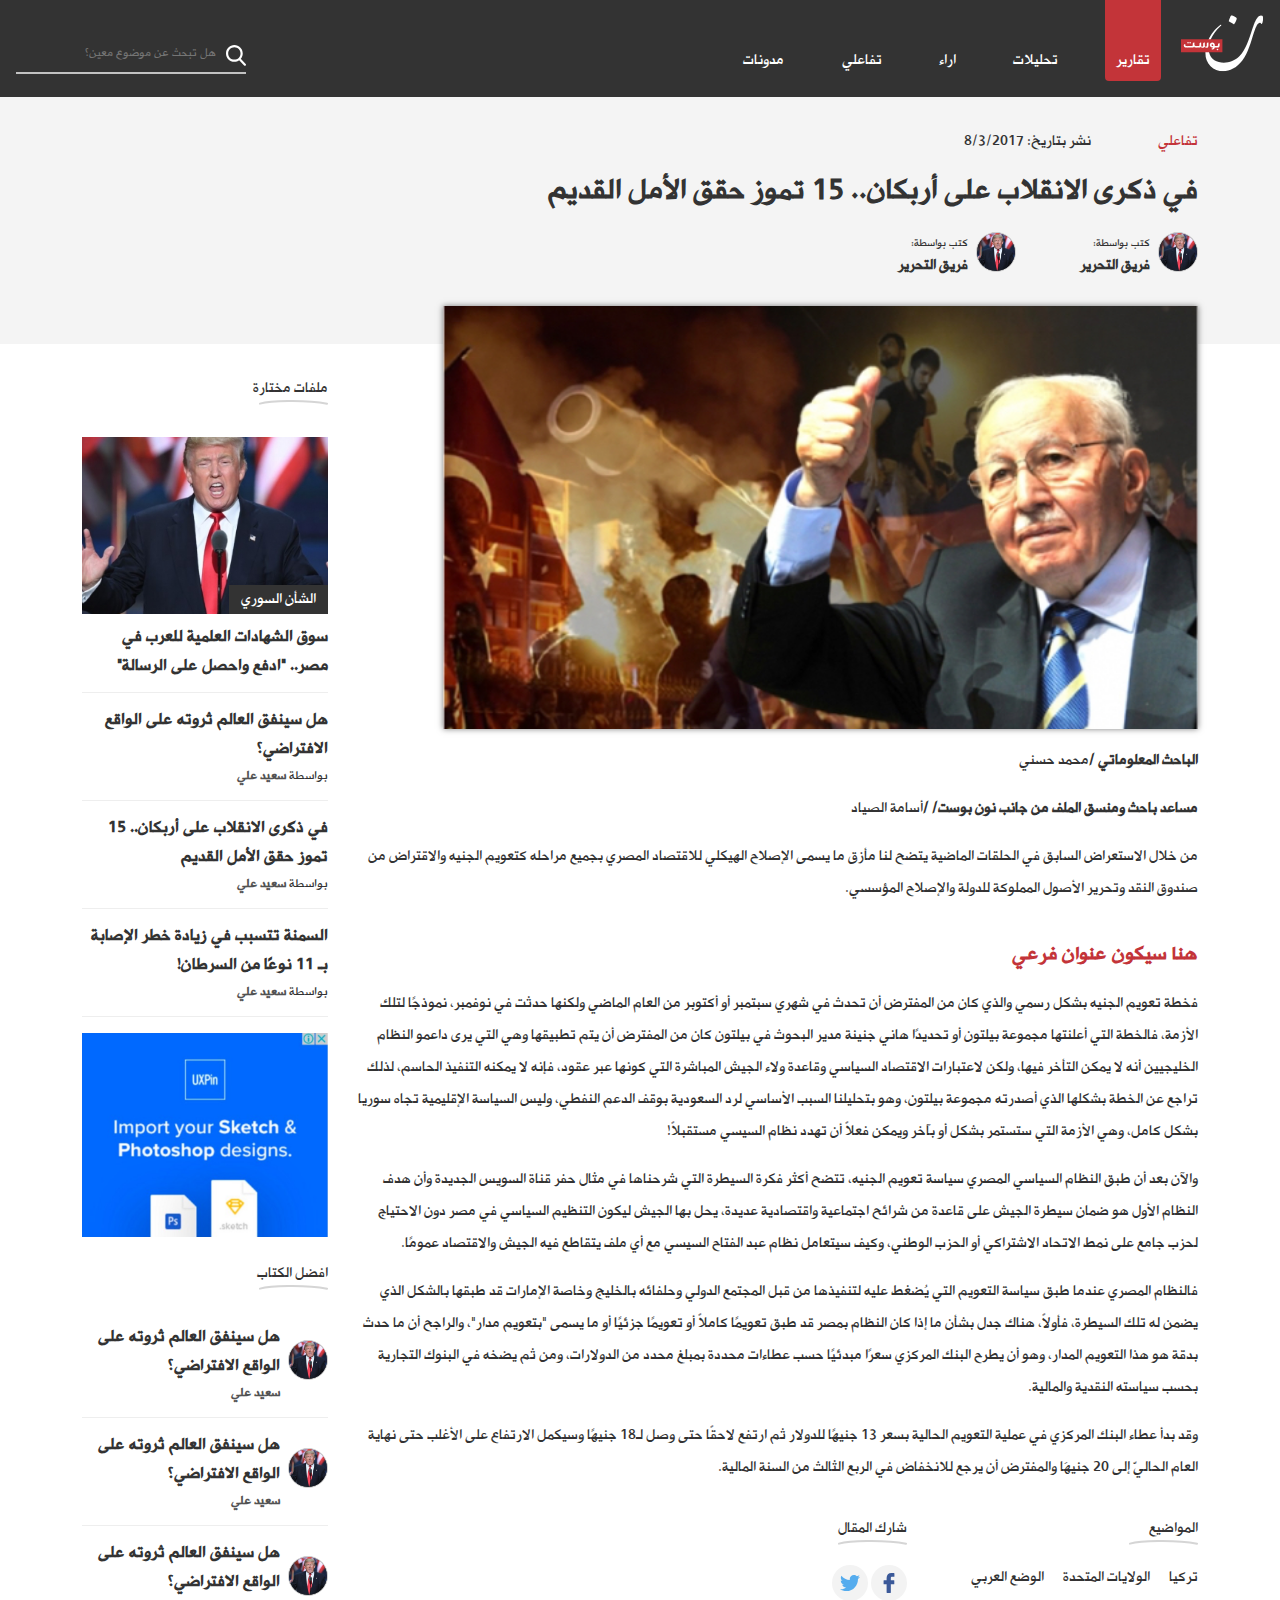
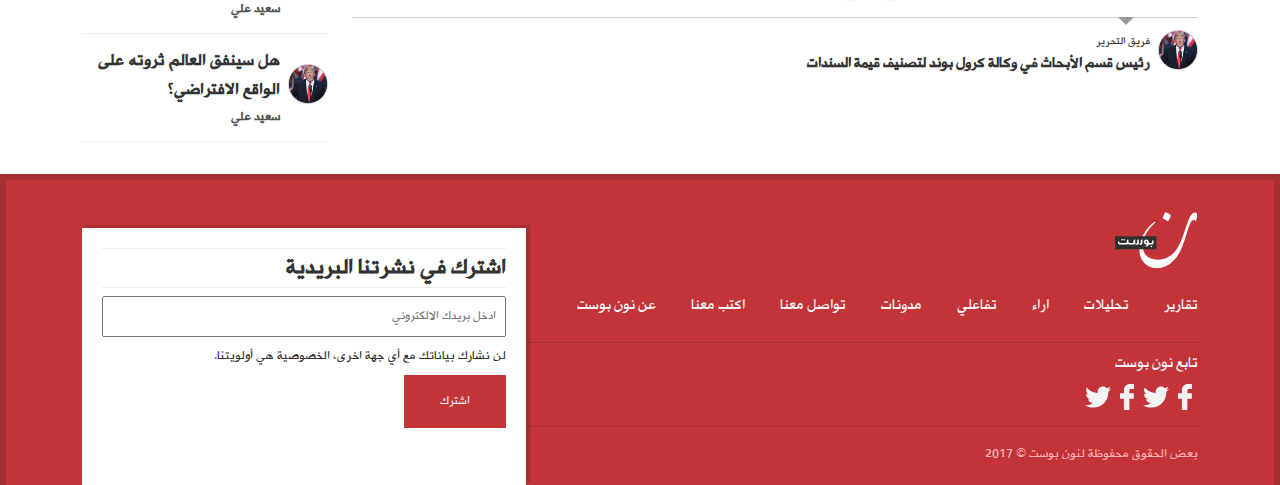
<file: Article.html>
<!DOCTYPE html>
<html lang="en">
<head>
    <meta charset="UTF-8">
    <title>نون بوست</title>
    <meta name="viewport" content="width=device-width, initial-scale=1">
    <link rel="stylesheet" href="scss/app.css">
    <script src="js/jquery-3.2.1.min.js"></script>
    <script src="js/app.js"></script>
</head>
<body>
<svg style="display: none;">
    <defs>
        <g>
            <path id="icon-menu"
                  d="M491.318 235.318H20.682C9.26 235.318 0 244.577 0 256s9.26 20.682 20.682 20.682h470.636c11.423 0 20.682-9.259 20.682-20.682 0-11.422-9.259-20.682-20.682-20.682zM491.318 78.439H20.682C9.26 78.439 0 87.699 0 99.121c0 11.422 9.26 20.682 20.682 20.682h470.636c11.423 0 20.682-9.26 20.682-20.682 0-11.422-9.259-20.682-20.682-20.682zM491.318 392.197H20.682C9.26 392.197 0 401.456 0 412.879s9.26 20.682 20.682 20.682h470.636c11.423 0 20.682-9.259 20.682-20.682s-9.259-20.682-20.682-20.682z"/>
        </g>
    </defs>

    <defs>
        <g>
            <path id="icon-facebook"
                  d="M72.089.02L59.624 0C45.62 0 36.57 9.285 36.57 23.656v10.907H24.037a1.96 1.96 0 0 0-1.96 1.961v15.803a1.96 1.96 0 0 0 1.96 1.96H36.57v39.876a1.96 1.96 0 0 0 1.96 1.96h16.352a1.96 1.96 0 0 0 1.96-1.96V54.287h14.654a1.96 1.96 0 0 0 1.96-1.96l.006-15.803a1.963 1.963 0 0 0-1.961-1.961H56.842v-9.246c0-4.444 1.059-6.7 6.848-6.7l8.397-.003a1.96 1.96 0 0 0 1.959-1.96V1.98A1.96 1.96 0 0 0 72.089.02z"/>
        </g>
    </defs>

    <defs>
        <g>
            <path id="icon-twitter"
                  d="M612 116.258a250.714 250.714 0 0 1-72.088 19.772c25.929-15.527 45.777-40.155 55.184-69.411-24.322 14.379-51.169 24.82-79.775 30.48-22.907-24.437-55.49-39.658-91.63-39.658-69.334 0-125.551 56.217-125.551 125.513 0 9.828 1.109 19.427 3.251 28.606-104.326-5.24-196.835-55.223-258.75-131.174-10.823 18.51-16.98 40.078-16.98 63.101 0 43.559 22.181 81.993 55.835 104.479a125.556 125.556 0 0 1-56.867-15.756v1.568c0 60.806 43.291 111.554 100.693 123.104-10.517 2.83-21.607 4.398-33.08 4.398-8.107 0-15.947-.803-23.634-2.333 15.985 49.907 62.336 86.199 117.253 87.194-42.947 33.654-97.099 53.655-155.916 53.655-10.134 0-20.116-.612-29.944-1.721 55.567 35.681 121.536 56.485 192.438 56.485 230.948 0 357.188-191.291 357.188-357.188l-.421-16.253c24.666-17.593 46.005-39.697 62.794-64.861z"/>
        </g>
    </defs>
</svg>
<header class="c-header" role="banner" itemscope itemtype="http://schema.org/WPHeader">
    <div class="o-container o-container--large">
        <div class="c-header__logo">
            <h1><a href="#">
                <svg xmlns="http://www.w3.org/2000/svg" width="83" height="57" viewBox="0 0 83 57"
                     xmlns:xlink="http://www.w3.org/1999/xlink">
                    <defs>
                        <polygon id="a" points=".181 .047 58.051 .047 58.051 56.077 .181 56.077 .181 .047"/>
                        <polygon id="c" points="0 56.241 82.104 56.241 82.104 .21 0 .21"/>
                    </defs>
                    <g fill="none" fill-rule="evenodd">
                        <g transform="translate(24.052 .163)">
                            <mask id="b" fill="white">
                                <use xlink:href="#a"/>
                            </mask>
                            <path fill="#FEFEFE"
                                  d="M15.5464926,9.69144733 C3.41818181,18.6527114 0.840356653,31.3703259 0.345805813,34.8987961 L0.322175398,34.9258897 C0.302342728,35.108404 0.289050619,35.288188 0.27322668,35.4690221 C0.246220491,35.7101342 0.236937113,35.8399315 0.236937113,35.8399315 L0.240312887,35.8355209 C-1.16189909,55.4126494 22.4784328,64.8078313 37.2797234,45.4289692 C43.146185,37.7488758 45.9371059,26.7784841 48.8769828,17.4408499 L49.2449421,16.3029183 L49.2449421,16.3033383 C49.3616173,15.9448206 49.4799803,15.5961741 49.5977104,15.2618096 L49.5987654,15.257399 C49.7169174,14.920304 49.8384453,14.5882498 49.9595512,14.2660669 C50.0679979,13.9774884 50.1907917,13.6660169 50.3239237,13.336483 L50.3239237,13.3329125 C50.4412319,13.0430739 50.574153,12.7313924 50.7140366,12.4096295 C50.8374633,12.1263018 50.9657427,11.8463345 51.0965539,11.5745582 L51.0965539,11.5714078 C51.2180818,11.3204244 51.3482601,11.0650304 51.483924,10.8113165 L51.4843459,10.807116 C51.6062958,10.5788156 51.7385839,10.3463146 51.8786785,10.1144437 L51.8807884,10.1106632 C52.0126545,9.89034383 52.154226,9.66939439 52.2989623,9.45474579 L52.2998063,9.45159537 C52.5302028,9.11198012 52.869679,8.71250689 53.2720291,8.38255293 C53.5975802,8.11623744 53.9600539,7.89633814 54.3339209,7.79426454 C55.420287,7.50001534 55.674736,7.95052536 55.898381,8.34747826 C56.0519787,8.61967452 56.1943941,8.87107802 56.5302836,8.8956513 L56.5304946,8.8956513 L56.5351363,8.8956513 L56.538934,8.89649141 C57.5430157,8.86981785 58.6302258,3.02956967 57.6938706,1.09899243 L57.6938706,1.09710218 C57.6371154,1.01519127 57.5765624,0.936640802 57.5166425,0.868801763 L57.5166425,0.867541595 C57.4598873,0.80243292 57.3946926,0.736274104 57.3246453,0.673475737 C57.2571299,0.612777649 57.1796981,0.555440009 57.0972026,0.506713517 C57.0227246,0.462817668 56.9360094,0.423122379 56.8435976,0.390358013 C56.7600472,0.360954095 56.6686903,0.337430961 56.5743796,0.322308946 C56.4779591,0.307186931 56.3777408,0.29899584 56.2773116,0.29899584 C56.0121023,0.29899584 55.7610292,0.322308946 55.525569,0.366204795 C55.2877879,0.411990896 55.0449432,0.48445055 54.8025204,0.580853396 C54.5575659,0.678306381 54.3218947,0.799702556 54.1009925,0.94000125 C53.8784024,1.08072 53.6534915,1.25420312 53.4304794,1.45351967 L52.9677875,1.86811492 L52.9677875,1.90360965 L52.7878165,2.09515517 L52.7871836,2.09515517 C52.5829493,2.3205152 52.37766,2.56750811 52.1749026,2.83382359 L52.1742697,2.83676398 C51.9708793,3.10307947 51.7676999,3.39207798 51.5691622,3.69871883 L51.5681073,3.69871883 C51.3695696,4.00598978 51.1733528,4.33132312 50.9838875,4.67156846 L50.9828326,4.67660913 C50.7935782,5.01685447 50.60348,5.37348199 50.4182344,5.74334127 C50.2323559,6.11383063 50.0502751,6.49587154 49.8755788,6.88421328 L49.8755788,6.88484337 C49.6920211,7.29082746 49.5109952,7.70962326 49.336299,8.13955055 L49.336299,8.14039066 C49.2242655,8.41195685 49.112232,8.69507457 48.9997765,8.98743353 L48.9976667,8.98554327 L48.8206495,9.45957644 C48.6577685,9.89454439 48.4944654,10.3402238 48.3309514,10.7926241 C48.1786196,11.2141502 48.0151055,11.6728513 47.8431521,12.1649469 L47.3561967,13.576335 L47.3513441,13.5883066 L46.8631228,15.0389699 L46.8574262,15.0671136 L46.8570042,15.0610228 C43.8899101,24.0189264 40.7656316,34.6030767 34.3041899,41.1603604 C25.0746137,50.5290787 6.71082703,49.7225713 4.00387854,36.9667316 C3.60933499,34.8544802 2.18539147,23.2267008 15.5464926,10.9486749 C15.5464926,10.9486749 16.3205997,10.2431908 16.2087772,9.88593325 C16.0965327,9.52888567 15.8946193,9.52888567 15.5464926,9.69144733 M23.6897026,6.19973208 C23.6059412,6.18734043 23.6730347,5.8584366 23.9006884,5.21218049 C24.1203247,4.5720152 24.384901,3.85161921 24.6897755,3.07409561 C25.0020346,2.29594192 25.3161925,1.59171809 25.6459634,0.960373965 C25.9685608,0.327979701 26.2162582,0.0236491511 26.3839919,0.0480123974 C26.5513037,0.0727956996 26.9310782,0.208053722 27.5334429,0.438874478 C28.1358075,0.679146493 28.755051,0.971715476 29.3789361,1.31889174 C30.0104168,1.66501785 30.5615118,2.02731613 31.0341201,2.41712807 C31.5086273,2.80694001 31.7179253,3.16356753 31.6689766,3.49520172 C31.6141202,3.86695125 31.4645313,4.3874006 31.215779,5.04919878 C30.9668156,5.71288721 30.6819847,6.35641296 30.3579105,6.98838716 C30.0291945,7.61280036 29.7074411,8.15425251 29.3858987,8.59069066 C29.0656221,9.03426977 28.8303729,9.20166207 28.6750873,9.09370769 C28.0121698,8.69654477 27.2112675,8.21243026 26.2803979,7.62603213 C25.3486844,7.04488469 24.4811105,6.57148161 23.6897026,6.19973208"
                                  mask="url(#b)"/>
                        </g>
                        <mask id="d" fill="white">
                            <use xlink:href="#c"/>
                        </mask>
                        <polygon fill="#C43439" points="0 37.148 41.415 37.148 41.415 24.14 0 24.14" mask="url(#d)"/>
                        <path fill="#FEFEFE"
                              d="M17.9440936,32.5933399 C18.9777133,32.5933399 19.5315512,32.1520711 19.8269314,31.6253209 C20.3438467,32.6420664 21.0451637,32.8382325 21.8819336,32.8382325 C22.5096165,32.8382325 23.4202315,32.3971737 23.6540038,31.7969138 C24.1711301,32.5074384 24.6878345,32.8382325 25.5246044,32.8382325 C27.0015053,32.8382325 27.4566018,31.6866491 27.4566018,30.4739475 L27.4566018,29.0006012 L25.8077474,29.0006012 L25.8077474,30.4739475 C25.7955102,31.0618158 25.6231347,31.6744674 24.8110502,31.6744674 C24.2941349,31.6744674 23.8386164,31.2090454 23.814142,30.4004377 L23.814142,29.0006012 L22.1650766,29.0006012 L22.1650766,30.4739475 C22.1528394,31.0618158 21.980464,31.6744674 21.1683794,31.6744674 C20.6514641,31.6744674 20.1961566,31.2090454 20.1716823,30.4004377 L20.1716823,29.0006012 L18.5101687,29.0006012 L18.5101687,30.2288448 C18.5101687,30.7049783 18.237575,30.9639428 17.7964035,30.9639428 L15.044726,30.9639428 L15.044726,32.5933399 L17.9440936,32.5933399 Z"
                              mask="url(#d)"/>
                        <path fill="#FEFEFE"
                              d="M11.1728614,32.5933399 C12.0317848,32.5933399 12.5603043,32.2856489 12.8873324,31.8874358 L12.8898642,31.8844954 C12.9398679,31.8191767 13.071734,31.5925565 13.0761647,31.491323 C13.0761647,31.491323 13.2287075,32.2543547 13.9699008,32.4925265 L13.9743315,32.4937866 C14.1834185,32.557005 14.4214105,32.5933399 14.6925274,32.5933399 L15.4060815,32.5933399 L15.4060815,30.9639428 L14.593997,30.9639428 C13.8445752,30.9639428 13.4126872,30.4983107 13.4126872,29.7756044 L13.4126872,29.0006012 L11.7389364,29.0006012 L11.7389364,30.2288448 C11.7389364,30.7056084 11.4794238,30.9639428 11.0374084,30.9639428 L6.2355814,30.9639428 L6.2355814,32.5933399 L11.1728614,32.5933399 Z"
                              mask="url(#d)"/>
                        <path fill="#FEFEFE"
                              d="M2.86229738 30.9998786C2.72304672 30.4685078 2.79857965 29.9323063 3.08699731 29.5116203 3.2422829 29.3024324 3.60454561 28.9638673 4.33118089 28.9424444 4.07736491 29.5578264 4.14255954 30.9639638 5.17090459 30.9639638L6.62290923 30.9639638 6.62290923 32.5933609 5.4093186 32.5933609C4.1252587 32.5933609 3.19523306 32.2728582 2.86229738 30.9998786M27.4565807 29.1236776L27.4565807 27.6228176C27.4565807 27.6228176 25.8444378 27.4596258 25.8077263 28.6523748L25.8077263 29.1236776 27.4565807 29.1236776zM23.8141842 29.1236776L23.8141842 27.6228176C23.8141842 27.6228176 22.2020413 27.4596258 22.1651188 28.6523748L22.1651188 29.1236776 23.8141842 29.1236776zM20.1715979 29.1236776L20.1715979 27.6228176C20.1715979 27.6228176 18.5472178 27.4596258 18.5100843 28.6523748L18.5100843 29.1236776 20.1715979 29.1236776zM13.4127294 29.1236776L13.4127294 27.6228176C13.4127294 27.6228176 11.7763231 27.4596258 11.7389786 28.6523748L11.7389786 29.1236776 13.4127294 29.1236776zM36.4999197 33.6582448C36.9562821 33.6582448 37.3263512 34.0264238 37.3263512 34.4807144 37.3263512 34.9350049 36.9562821 35.303184 36.4999197 35.303184 36.0435573 35.303184 35.6734881 34.9350049 35.6734881 34.4807144 35.6734881 34.0264238 36.0435573 33.6582448 36.4999197 33.6582448M9.13212178 26.9331487C9.58848418 26.9331487 9.95855337 27.3015378 9.95855337 27.7558283 9.95855337 28.2101188 9.58848418 28.5782979 9.13212178 28.5782979 8.67575938 28.5782979 8.30590118 28.2101188 8.30590118 27.7558283 8.30590118 27.3015378 8.67575938 26.9331487 9.13212178 26.9331487M7.01814903 26.9331487C7.47472241 26.9331487 7.84458061 27.3015378 7.84458061 27.7558283 7.84458061 28.2101188 7.47472241 28.5782979 7.01814903 28.5782979 6.56178663 28.5782979 6.19192843 28.2101188 6.19192843 27.7558283 6.19192843 27.3015378 6.56178663 26.9331487 7.01814903 26.9331487M33.8123186 30.0942379C33.8068329 28.7244354 32.6894518 27.6152776 31.3117142 27.6152776 29.9310228 27.6152776 28.8115319 28.7296861 28.8115319 30.1043192 28.8115319 31.4787424 29.9310228 32.5933609 31.3117142 32.5933609 31.3311249 32.5933609 31.3505356 32.5931509 31.3695243 32.5933609L32.0649337 32.5933609 32.0510087 32.624235C32.0495318 32.6305358 31.7969817 33.6668139 30.3935038 33.6621933 31.0678146 35.3800122 33.5272767 34.4437074 33.775396 32.5933609L34.7931918 32.5933609 35.8331411 32.5933609 36.3928865 32.5933609C38.4603369 32.5933609 38.6204752 30.8291258 38.6204752 30.1307828L38.6204752 28.2852669C38.6204752 28.2852669 36.9963061 28.1220751 36.9591726 29.314824L36.9591726 30.2288658C36.9591726 30.7056294 36.6872118 30.9639638 36.2451964 30.9639638L35.8331411 30.9639638 33.8123186 30.9639638 33.8123186 30.1043192 33.8123186 30.0942379zM30.4278945 30.0942379C30.4278945 29.6136939 30.8237039 29.224302 31.3117142 29.224302 31.7950828 29.224302 32.1881495 29.6063429 32.195112 30.080166L32.1957449 30.0942379C32.1957449 30.1064195 32.195534 30.1186011 32.195112 30.1307828L32.195112 30.9639638 31.3188877 30.9639638 31.3117142 30.9639638C30.8237039 30.9639638 30.4278945 30.5745719 30.4278945 30.0942379L30.4278945 30.0942379z"
                              mask="url(#d)"/>
                    </g>
                </svg>
            </a></h1>
            <span class="c-menu-mobile">
            </span>


        </div>

        <nav class="c-nav" role="navigation" itemscope itemtype="http://schema.org/SiteNavigationElement">
            <ul class="o-horizontal-list o-horizontal-list--expanded">
                <li><a class="c-nav-link c-nav-link--active" href="#">تقارير</a></li>
                <li><a class="c-nav-link" href="#">تحليلات</a></li>
                <li><a class="c-nav-link" href="#">اراء</a></li>
                <li><a class="c-nav-link" href="#">تفاعلي</a></li>
                <li><a class="c-nav-link" href="#">مدونات</a></li>
            </ul>
        </nav>


        <div class="c-search">
            <form action="#">
                <p>
                    <label for="search">search</label><!--AR/EN-->
                    <input class="c-input c-input--search" type="search" id="search" name="search"
                           placeholder="هل تبحث عن موضوع معين؟">
                </p>
                <button class="c-button--search" type=""></button>
            </form>
        </div>
       <div class="c-search--mobile">
            <form action="#">
                <p>

                    <input type="search"  name="search"
                           placeholder="هل تبحث عن موضوع معين؟">
                </p>
            </form>
        </div>
    </div>
</header>

<main role="main" itemscope itemprop="mainContentOfPage" itemtype="http://schema.org/Blog">
    <section class="c-section c-section--background u-offset-bottom">
        <div class="o-container">
            <div class="c-media c-article">
                <span class="c-media__flag"><a href="#">تفاعلي</a></span>
                <span class="c-article__date u-offset-right">نشر بتاريخ: <date>8/3/2017</date></span>
                <h2 class="c-media__headline c-article__title">في ذكرى الانقلاب على أربكان.. 15 تموز حقق الأمل القديم
                </h2>
                <div class="o-wrapper o-flex">
                    <div class=" c-media--rounded o-flex o-flex--center ">
                        <div class="c-media--image c-avatar">
                            <img src="img/thumb-3.jpg" alt="">
                        </div>
                        <div class="o-wrapper ">
                            <h3 class="c-article__byline">كتب بواسطة:</h3>
                            <span class="c-article__author"><a href="#">فريق التحرير </a></span>
                        </div>
                    </div>

                    <div class=" c-media--rounded o-flex o-flex--center u-offset-right ">
                        <div class="c-media--image c-avatar">
                            <img src="img/thumb-3.jpg" alt="">
                        </div>
                        <div class="o-wrapper ">
                            <h3 class="c-article__byline">كتب بواسطة:</h3>
                            <span class="c-article__author"><a href="#">فريق التحرير </a></span>
                        </div>
                    </div>

                </div>

            </div>
        </div>
    </section>
    <section class="c-section">
        <div class="o-container o-flex--2 ">
            <div class="o-wrapper">
                <div class="c-media c-article">
                    <div class="c-media--image c-article__thumb">
                        <img src="img/featured.jpg" alt="">
                    </div>
                    <div class="c-article-content ">
                        <p><strong>الباحث المعلوماتي /</strong>محمد حسني</p>
                        <p><strong>مساعد باحث ومنسق الملف من جانب نون بوست/ /</strong>أسامة الصياد</p>
                        <p>من خلال الاستعراض السابق في الحلقات الماضية يتضح لنا مأزق ما يسمى الإصلاح الهيكلي للاقتصاد
                            المصري بجميع مراحله كتعويم الجنيه والاقتراض من صندوق النقد وتحرير الأصول المملوكة للدولة
                            والإصلاح المؤسسي.</p>
                        <h3 class="c-article__subtitle">هنا سيكون عنوان فرعي</h3>
                        <p>فخطة تعويم الجنيه بشكل رسمي والذي كان من المفترض أن تحدث في <a href="#">شهري سبتمبر</a> أو
                            أكتوبر من العام الماضي ولكنها حدثت في نوفمبر، نموذجًا لتلك الأزمة، فالخطة التي أعلنتها
                            مجموعة بيلتون أو تحديدًا هاني جنينة مدير البحوث في بيلتون كان من المفترض أن يتم تطبيقها وهي
                            التي يرى داعمو النظام الخليجيين أنه لا يمكن التأخر فيها، ولكن لاعتبارات الاقتصاد السياسي
                            وقاعدة ولاء الجيش المباشرة التي كونها عبر عقود، فإنه لا يمكنه التنفيذ الحاسم، لذلك تراجع عن
                            الخطة بشكلها الذي أصدرته مجموعة بيلتون، وهو بتحليلنا السبب الأساسي لرد السعودية بوقف الدعم
                            النفطي، وليس السياسة الإقليمية تجاه سوريا بشكل كامل، وهي الأزمة التي ستستمر بشكل أو بآخر
                            ويمكن فعلاً أن تهدد نظام السيسي مستقبلاً!</p>
                        <p>والآن بعد أن طبق النظام السياسي المصري سياسة تعويم الجنيه، تتضح أكثر فكرة السيطرة التي
                            شرحناها في مثال حفر قناة السويس الجديدة وأن هدف النظام الأول هو ضمان سيطرة الجيش على قاعدة
                            من شرائح اجتماعية واقتصادية عديدة، يحل بها الجيش ليكون التنظيم السياسي في مصر دون الاحتياج
                            لحزب جامع على نمط الاتحاد الاشتراكي أو الحزب الوطني، وكيف سيتعامل نظام عبد الفتاح السيسي مع
                            أي ملف يتقاطع فيه الجيش والاقتصاد عمومًا.</p>

                        <!--<blockquote>
                            <p>تعد تكلفة اليد العاملة الصينية أقل بأربعة بالمائة فقط من نظيرتها الأمريكية​​</p>

                            <ul class="o-horizontal-list">
                                <li>
                                    <a href="#">
                                        <svg class="c-icon c-icon--white" width="26px" height="26px"
                                             viewBox="0 0 96.124 96.123">
                                            <use xmlns="http://www.w3.org/2000/svg" xlink:href="#icon-facebook"></use>
                                        </svg>
                                    </a>
                                </li>
                                <li>
                                    <a href="#">
                                        <svg class="c-icon c-icon--white" width="26px" height="26px"
                                             viewBox="0 0 612 612">
                                            <use xmlns="http://www.w3.org/2000/svg" xlink:href="#icon-twitter"></use>
                                        </svg>
                                    </a>
                                </li>
                                <li>
                                    <a href="#">
                                        <svg class="c-icon c-icon--white" width="26px" height="26px"
                                             viewBox="0 0 96.124 96.123">
                                            <use xmlns="http://www.w3.org/2000/svg" xlink:href="#icon-facebook"></use>
                                        </svg>
                                    </a>
                                </li>
                                <li>
                                    <a href="#">
                                        <svg class="c-icon c-icon--white" width="26px" height="26px"
                                             viewBox="0 0 612 612">
                                            <use xmlns="http://www.w3.org/2000/svg" xlink:href="#icon-twitter"></use>
                                        </svg>
                                    </a>
                                </li>
                            </ul>
                        </blockquote> -->

                        <p>فالنظام المصري عندما طبق سياسة التعويم التي يُضغط عليه لتنفيذها من قبل المجتمع الدولي وحلفائه
                            بالخليج وخاصة الإمارات قد طبقها بالشكل الذي يضمن له تلك السيطرة، فأولاً، هناك جدل بشأن ما
                            إذا كان النظام بمصر قد طبق تعويمًا كاملاً أو تعويمًا جزئيًا أو ما يسمى "بتعويم مدار"،
                            والراجح أن ما حدث بدقة هو هذا التعويم المدار، وهو أن يطرح البنك المركزي سعرًا مبدئيًا حسب
                            عطاءات محددة بمبلغ محدد من الدولارات، ومن ثم يضخه في البنوك التجارية بحسب سياسته النقدية
                            والمالية.</p>


                        <p>وقد بدأ عطاء البنك المركزي في عملية التعويم الحالية بسعر 13 جنيهًا للدولار ثم ارتفع لاحقًا
                            حتى وصل لـ18 جنيهًا وسيكمل الارتفاع على الأغلب حتى نهاية العام الحاليّ إلى 20 جنيهَا
                            والمفترض أن يرجع للانخفاض في الربع الثالث من السنة المالية.</p>
                    </div>
                    <!---->

                    <div class="o-wrapper c-article__bottom-content o-flex">
                        <div>
                            <h2 class="c-subtitle c-title--path"> المواضيع</h2>
                            <ul class="o-horizontal-list">
                                <li><a href="#">تركيا</a></li>
                                <li><a class="u-offset-left" href="#">الولايات المتحدة</a></li>
                                <li><a class="u-offset-left" href="#">الوضع العربي</a></li>
                            </ul>
                        </div>

                        <div class="u-offset-right">
                            <h2 class="c-subtitle c-title--path"> شارك المقال</h2>
                            <ul class="o-horizontal-list">
                                <li>
                                    <a href="#" class="c-icon--rounded">
                                        <svg class="c-icon c-icon--small c-icon--facebook " width="20px" height="20px"
                                             viewBox="0 0 96.124 96.123">
                                            <use xmlns="http://www.w3.org/2000/svg" xlink:href="#icon-facebook"></use>
                                        </svg>
                                    </a>
                                </li>
                                <li>
                                    <a href="#" class="c-icon--rounded">
                                        <svg class="c-icon c-icon--small c-icon--twitter" width="20px" height="20px"
                                             viewBox="0 0 612 612">
                                            <use xmlns="http://www.w3.org/2000/svg" xlink:href="#icon-twitter"></use>
                                        </svg>
                                    </a>
                                </li>
                            </ul>
                        </div>

                    </div>
                    <div class=" c-media--rounded o-flex o-flex--center u-offset-vertical">
                        <div class="c-media--image c-avatar">
                            <img src="img/thumb-3.jpg" alt="">
                        </div>
                        <div class="o-wrapper ">
                            <h3 class="c-article__byline">فريق التحرير</h3>
                            <span class="c-article__author"><a href="#">رئيس قسم الأبحاث في وكالة كرول بوند لتصنيف قيمة السندات </a></span>
                            <!--<ul class="o-horizontal-list">
                                <li>
                                    <a href="#">
                                        <svg class="c-icon c-icon--gray" width="26px" height="26px"
                                             viewBox="0 0 96.124 96.123">
                                            <use xmlns="http://www.w3.org/2000/svg" xlink:href="#icon-facebook"></use>
                                        </svg>
                                    </a>
                                </li>
                                <li>
                                    <a href="#">
                                        <svg class="c-icon c-icon--gray" width="26px" height="26px"
                                             viewBox="0 0 612 612">
                                            <use xmlns="http://www.w3.org/2000/svg" xlink:href="#icon-twitter"></use>
                                        </svg>
                                    </a>
                                </li>
                            </ul>-->
                        </div>
                    </div>

                </div>
            </div>
            <div class="c-headline-stack">
                <h2 class="c-subtitle c-title--path">ملفات مختارة</h2>
                <div class="c-media u-border-bottom u-offset-vertical">
                    <div class="c-media--image">
                        <img src="img/thumb-3.jpg" alt="">
                        <span class="c-media__status"><a href="#">الشأن السوري</a></span>
                    </div>

                    <h3 class="c-media__headline"><a href="#">سوق الشهادات العلمية للعرب في مصر.. "ادفع واحصل على
                        الرسالة"</a></h3>
                </div>
                <div class="c-media u-border-bottom u-offset-vertical">
                    <h3 class="c-media__headline"><a href="#">هل سينفق العالم ثروته على الواقع الافتراضي؟</a></h3>
                    <span class="c-media__byline"> بواسطة<a href="#"> سعيد علي </a></span>
                </div>

                <div class="c-media u-border-bottom u-offset-vertical">
                    <h3 class="c-media__headline"><a href="#">في ذكرى الانقلاب على أربكان.. 15 تموز حقق الأمل القديم</a>
                    </h3>
                    <span class="c-media__byline"> بواسطة<a href="#"> سعيد علي </a></span>
                </div>
                <div class="c-media u-border-bottom u-offset-vertical">
                    <h3 class="c-media__headline"><a href="#"> السمنة تتسبب في زيادة خطر الإصابة بـ 11 نوعًا من
                        السرطان!</a></h3>
                    <span class="c-media__byline"> بواسطة<a href="#"> سعيد علي </a></span>
                </div>

                <div class="c-ad">
                    <img src="img/ad-1.PNG" alt="ad">
                </div>
                <h2 class="c-subtitle c-title--path">افضل الكتاب</h2>
                <div class="c-media c-media--rounded   u-border-bottom u-offset-vertical o-flex o-flex--center">
                    <div class="c-media--image c-avatar">
                        <img src="img/thumb-3.jpg" alt="">
                    </div>
                    <div class="o-wrapper ">
                        <h3 class="c-media__headline"><a href="#">هل سينفق العالم ثروته على الواقع الافتراضي؟</a></h3>
                        <span class="c-media__byline"><a href="#"> سعيد علي </a></span>
                    </div>
                </div>

                <div class="c-media c-media--rounded   u-border-bottom u-offset-vertical o-flex o-flex--center">
                    <div class="c-media--image c-avatar">
                        <img src="img/thumb-3.jpg" alt="">
                    </div>
                    <div class="o-wrapper ">
                        <h3 class="c-media__headline"><a href="#">هل سينفق العالم ثروته على الواقع الافتراضي؟</a></h3>
                        <span class="c-media__byline"><a href="#"> سعيد علي </a></span>
                    </div>
                </div>

                <div class="c-media c-media--rounded   u-border-bottom u-offset-vertical o-flex o-flex--center ">
                    <div class="c-media--image c-avatar">
                        <img src="img/thumb-3.jpg" alt="">
                    </div>
                    <div class="o-wrapper ">
                        <h3 class="c-media__headline"><a href="#">هل سينفق العالم ثروته على الواقع الافتراضي؟</a></h3>
                        <span class="c-media__byline"><a href="#"> سعيد علي </a></span>
                    </div>
                </div>

                <div class="c-media c-media--rounded   u-border-bottom u-offset-vertical o-flex o-flex--center ">
                    <div class="c-media--image c-avatar">
                        <img src="img/thumb-3.jpg" alt="">
                    </div>
                    <div class="o-wrapper ">
                        <h3 class="c-media__headline"><a href="#">هل سينفق العالم ثروته على الواقع الافتراضي؟</a></h3>
                        <span class="c-media__byline"><a href="#"> سعيد علي </a></span>
                    </div>
                </div>


            </div>
        </div>
    </section>
</main>
<footer class="c-footer c-section" role="contentinfo" itemscope itemtype="http://schema.org/WPFooter">
    <div class="o-container">
        <div class="o-wrapper">
            <div class="c-footer__logo">
                <h1><a href="#">
                    <svg xmlns="http://www.w3.org/2000/svg" width="83" height="57" viewBox="0 0 83 57"
                         xmlns:xlink="http://www.w3.org/1999/xlink">
                        <defs>
                            <polygon id="a" points=".181 .047 58.051 .047 58.051 56.077 .181 56.077 .181 .047"/>
                            <polygon id="c" points="0 56.241 82.104 56.241 82.104 .21 0 .21"/>
                        </defs>
                        <g fill="none" fill-rule="evenodd">
                            <g transform="translate(24.052 .163)">
                                <mask id="b" fill="white">
                                    <use xlink:href="#a"/>
                                </mask>
                                <path fill="#FEFEFE"
                                      d="M15.5464926,9.69144733 C3.41818181,18.6527114 0.840356653,31.3703259 0.345805813,34.8987961 L0.322175398,34.9258897 C0.302342728,35.108404 0.289050619,35.288188 0.27322668,35.4690221 C0.246220491,35.7101342 0.236937113,35.8399315 0.236937113,35.8399315 L0.240312887,35.8355209 C-1.16189909,55.4126494 22.4784328,64.8078313 37.2797234,45.4289692 C43.146185,37.7488758 45.9371059,26.7784841 48.8769828,17.4408499 L49.2449421,16.3029183 L49.2449421,16.3033383 C49.3616173,15.9448206 49.4799803,15.5961741 49.5977104,15.2618096 L49.5987654,15.257399 C49.7169174,14.920304 49.8384453,14.5882498 49.9595512,14.2660669 C50.0679979,13.9774884 50.1907917,13.6660169 50.3239237,13.336483 L50.3239237,13.3329125 C50.4412319,13.0430739 50.574153,12.7313924 50.7140366,12.4096295 C50.8374633,12.1263018 50.9657427,11.8463345 51.0965539,11.5745582 L51.0965539,11.5714078 C51.2180818,11.3204244 51.3482601,11.0650304 51.483924,10.8113165 L51.4843459,10.807116 C51.6062958,10.5788156 51.7385839,10.3463146 51.8786785,10.1144437 L51.8807884,10.1106632 C52.0126545,9.89034383 52.154226,9.66939439 52.2989623,9.45474579 L52.2998063,9.45159537 C52.5302028,9.11198012 52.869679,8.71250689 53.2720291,8.38255293 C53.5975802,8.11623744 53.9600539,7.89633814 54.3339209,7.79426454 C55.420287,7.50001534 55.674736,7.95052536 55.898381,8.34747826 C56.0519787,8.61967452 56.1943941,8.87107802 56.5302836,8.8956513 L56.5304946,8.8956513 L56.5351363,8.8956513 L56.538934,8.89649141 C57.5430157,8.86981785 58.6302258,3.02956967 57.6938706,1.09899243 L57.6938706,1.09710218 C57.6371154,1.01519127 57.5765624,0.936640802 57.5166425,0.868801763 L57.5166425,0.867541595 C57.4598873,0.80243292 57.3946926,0.736274104 57.3246453,0.673475737 C57.2571299,0.612777649 57.1796981,0.555440009 57.0972026,0.506713517 C57.0227246,0.462817668 56.9360094,0.423122379 56.8435976,0.390358013 C56.7600472,0.360954095 56.6686903,0.337430961 56.5743796,0.322308946 C56.4779591,0.307186931 56.3777408,0.29899584 56.2773116,0.29899584 C56.0121023,0.29899584 55.7610292,0.322308946 55.525569,0.366204795 C55.2877879,0.411990896 55.0449432,0.48445055 54.8025204,0.580853396 C54.5575659,0.678306381 54.3218947,0.799702556 54.1009925,0.94000125 C53.8784024,1.08072 53.6534915,1.25420312 53.4304794,1.45351967 L52.9677875,1.86811492 L52.9677875,1.90360965 L52.7878165,2.09515517 L52.7871836,2.09515517 C52.5829493,2.3205152 52.37766,2.56750811 52.1749026,2.83382359 L52.1742697,2.83676398 C51.9708793,3.10307947 51.7676999,3.39207798 51.5691622,3.69871883 L51.5681073,3.69871883 C51.3695696,4.00598978 51.1733528,4.33132312 50.9838875,4.67156846 L50.9828326,4.67660913 C50.7935782,5.01685447 50.60348,5.37348199 50.4182344,5.74334127 C50.2323559,6.11383063 50.0502751,6.49587154 49.8755788,6.88421328 L49.8755788,6.88484337 C49.6920211,7.29082746 49.5109952,7.70962326 49.336299,8.13955055 L49.336299,8.14039066 C49.2242655,8.41195685 49.112232,8.69507457 48.9997765,8.98743353 L48.9976667,8.98554327 L48.8206495,9.45957644 C48.6577685,9.89454439 48.4944654,10.3402238 48.3309514,10.7926241 C48.1786196,11.2141502 48.0151055,11.6728513 47.8431521,12.1649469 L47.3561967,13.576335 L47.3513441,13.5883066 L46.8631228,15.0389699 L46.8574262,15.0671136 L46.8570042,15.0610228 C43.8899101,24.0189264 40.7656316,34.6030767 34.3041899,41.1603604 C25.0746137,50.5290787 6.71082703,49.7225713 4.00387854,36.9667316 C3.60933499,34.8544802 2.18539147,23.2267008 15.5464926,10.9486749 C15.5464926,10.9486749 16.3205997,10.2431908 16.2087772,9.88593325 C16.0965327,9.52888567 15.8946193,9.52888567 15.5464926,9.69144733 M23.6897026,6.19973208 C23.6059412,6.18734043 23.6730347,5.8584366 23.9006884,5.21218049 C24.1203247,4.5720152 24.384901,3.85161921 24.6897755,3.07409561 C25.0020346,2.29594192 25.3161925,1.59171809 25.6459634,0.960373965 C25.9685608,0.327979701 26.2162582,0.0236491511 26.3839919,0.0480123974 C26.5513037,0.0727956996 26.9310782,0.208053722 27.5334429,0.438874478 C28.1358075,0.679146493 28.755051,0.971715476 29.3789361,1.31889174 C30.0104168,1.66501785 30.5615118,2.02731613 31.0341201,2.41712807 C31.5086273,2.80694001 31.7179253,3.16356753 31.6689766,3.49520172 C31.6141202,3.86695125 31.4645313,4.3874006 31.215779,5.04919878 C30.9668156,5.71288721 30.6819847,6.35641296 30.3579105,6.98838716 C30.0291945,7.61280036 29.7074411,8.15425251 29.3858987,8.59069066 C29.0656221,9.03426977 28.8303729,9.20166207 28.6750873,9.09370769 C28.0121698,8.69654477 27.2112675,8.21243026 26.2803979,7.62603213 C25.3486844,7.04488469 24.4811105,6.57148161 23.6897026,6.19973208"
                                      mask="url(#b)"/>
                            </g>
                            <mask id="d" fill="white">
                                <use xlink:href="#c"/>
                            </mask>
                            <polygon fill="#303030" points="0 37.148 41.415 37.148 41.415 24.14 0 24.14"
                                     mask="url(#d)"/>
                            <path fill="#FFFFFF"
                                  d="M17.9440936,32.5933399 C18.9777133,32.5933399 19.5315512,32.1520711 19.8269314,31.6253209 C20.3438467,32.6420664 21.0451637,32.8382325 21.8819336,32.8382325 C22.5096165,32.8382325 23.4202315,32.3971737 23.6540038,31.7969138 C24.1711301,32.5074384 24.6878345,32.8382325 25.5246044,32.8382325 C27.0015053,32.8382325 27.4566018,31.6866491 27.4566018,30.4739475 L27.4566018,29.0006012 L25.8077474,29.0006012 L25.8077474,30.4739475 C25.7955102,31.0618158 25.6231347,31.6744674 24.8110502,31.6744674 C24.2941349,31.6744674 23.8386164,31.2090454 23.814142,30.4004377 L23.814142,29.0006012 L22.1650766,29.0006012 L22.1650766,30.4739475 C22.1528394,31.0618158 21.980464,31.6744674 21.1683794,31.6744674 C20.6514641,31.6744674 20.1961566,31.2090454 20.1716823,30.4004377 L20.1716823,29.0006012 L18.5101687,29.0006012 L18.5101687,30.2288448 C18.5101687,30.7049783 18.237575,30.9639428 17.7964035,30.9639428 L15.044726,30.9639428 L15.044726,32.5933399 L17.9440936,32.5933399 Z"
                                  mask="url(#d)"/>
                            <path fill="#FFFFFF"
                                  d="M11.1728614,32.5933399 C12.0317848,32.5933399 12.5603043,32.2856489 12.8873324,31.8874358 L12.8898642,31.8844954 C12.9398679,31.8191767 13.071734,31.5925565 13.0761647,31.491323 C13.0761647,31.491323 13.2287075,32.2543547 13.9699008,32.4925265 L13.9743315,32.4937866 C14.1834185,32.557005 14.4214105,32.5933399 14.6925274,32.5933399 L15.4060815,32.5933399 L15.4060815,30.9639428 L14.593997,30.9639428 C13.8445752,30.9639428 13.4126872,30.4983107 13.4126872,29.7756044 L13.4126872,29.0006012 L11.7389364,29.0006012 L11.7389364,30.2288448 C11.7389364,30.7056084 11.4794238,30.9639428 11.0374084,30.9639428 L6.2355814,30.9639428 L6.2355814,32.5933399 L11.1728614,32.5933399 Z"
                                  mask="url(#d)"/>
                            <path fill="#FFFFFF"
                                  d="M2.86229738 30.9998786C2.72304672 30.4685078 2.79857965 29.9323063 3.08699731 29.5116203 3.2422829 29.3024324 3.60454561 28.9638673 4.33118089 28.9424444 4.07736491 29.5578264 4.14255954 30.9639638 5.17090459 30.9639638L6.62290923 30.9639638 6.62290923 32.5933609 5.4093186 32.5933609C4.1252587 32.5933609 3.19523306 32.2728582 2.86229738 30.9998786M27.4565807 29.1236776L27.4565807 27.6228176C27.4565807 27.6228176 25.8444378 27.4596258 25.8077263 28.6523748L25.8077263 29.1236776 27.4565807 29.1236776zM23.8141842 29.1236776L23.8141842 27.6228176C23.8141842 27.6228176 22.2020413 27.4596258 22.1651188 28.6523748L22.1651188 29.1236776 23.8141842 29.1236776zM20.1715979 29.1236776L20.1715979 27.6228176C20.1715979 27.6228176 18.5472178 27.4596258 18.5100843 28.6523748L18.5100843 29.1236776 20.1715979 29.1236776zM13.4127294 29.1236776L13.4127294 27.6228176C13.4127294 27.6228176 11.7763231 27.4596258 11.7389786 28.6523748L11.7389786 29.1236776 13.4127294 29.1236776zM36.4999197 33.6582448C36.9562821 33.6582448 37.3263512 34.0264238 37.3263512 34.4807144 37.3263512 34.9350049 36.9562821 35.303184 36.4999197 35.303184 36.0435573 35.303184 35.6734881 34.9350049 35.6734881 34.4807144 35.6734881 34.0264238 36.0435573 33.6582448 36.4999197 33.6582448M9.13212178 26.9331487C9.58848418 26.9331487 9.95855337 27.3015378 9.95855337 27.7558283 9.95855337 28.2101188 9.58848418 28.5782979 9.13212178 28.5782979 8.67575938 28.5782979 8.30590118 28.2101188 8.30590118 27.7558283 8.30590118 27.3015378 8.67575938 26.9331487 9.13212178 26.9331487M7.01814903 26.9331487C7.47472241 26.9331487 7.84458061 27.3015378 7.84458061 27.7558283 7.84458061 28.2101188 7.47472241 28.5782979 7.01814903 28.5782979 6.56178663 28.5782979 6.19192843 28.2101188 6.19192843 27.7558283 6.19192843 27.3015378 6.56178663 26.9331487 7.01814903 26.9331487M33.8123186 30.0942379C33.8068329 28.7244354 32.6894518 27.6152776 31.3117142 27.6152776 29.9310228 27.6152776 28.8115319 28.7296861 28.8115319 30.1043192 28.8115319 31.4787424 29.9310228 32.5933609 31.3117142 32.5933609 31.3311249 32.5933609 31.3505356 32.5931509 31.3695243 32.5933609L32.0649337 32.5933609 32.0510087 32.624235C32.0495318 32.6305358 31.7969817 33.6668139 30.3935038 33.6621933 31.0678146 35.3800122 33.5272767 34.4437074 33.775396 32.5933609L34.7931918 32.5933609 35.8331411 32.5933609 36.3928865 32.5933609C38.4603369 32.5933609 38.6204752 30.8291258 38.6204752 30.1307828L38.6204752 28.2852669C38.6204752 28.2852669 36.9963061 28.1220751 36.9591726 29.314824L36.9591726 30.2288658C36.9591726 30.7056294 36.6872118 30.9639638 36.2451964 30.9639638L35.8331411 30.9639638 33.8123186 30.9639638 33.8123186 30.1043192 33.8123186 30.0942379zM30.4278945 30.0942379C30.4278945 29.6136939 30.8237039 29.224302 31.3117142 29.224302 31.7950828 29.224302 32.1881495 29.6063429 32.195112 30.080166L32.1957449 30.0942379C32.1957449 30.1064195 32.195534 30.1186011 32.195112 30.1307828L32.195112 30.9639638 31.3188877 30.9639638 31.3117142 30.9639638C30.8237039 30.9639638 30.4278945 30.5745719 30.4278945 30.0942379L30.4278945 30.0942379z"
                                  mask="url(#d)"/>
                        </g>
                    </svg>

                </a></h1>
                </span>

            </div>
            <div class="c-footer__content">
                <ul class="o-horizontal-list o-horizontal-list--expanded">
                    <li class="c-footer__link"><a href="#">تقارير</a></li>
                    <li class="c-footer__link"><a href="#">تحليلات</a></li>
                    <li class="c-footer__link"><a href="#">اراء</a></li>
                    <li class="c-footer__link"><a href="#">تفاعلي</a></li>
                    <li class="c-footer__link"><a href="#">مدونات</a></li>
                    <li class="c-footer__link"><a href="#">تواصل معنا</a></li>
                    <li class="c-footer__link"><a href="#">اكتب معنا</a></li>
                    <li class="c-footer__link"><a href="#">عن نون بوست</a></li>
                </ul>
                <div class="c-footer__social-media">
                    <h2>تابع نون بوست</h2>
                    <ul class="o-horizontal-list">
                        <li>
                            <a href="#">
                                <svg class="c-icon c-icon--white" width="26px" height="26px"
                                     viewBox="0 0 96.124 96.123">
                                    <use xmlns="http://www.w3.org/2000/svg" xlink:href="#icon-facebook"></use>
                                </svg>
                            </a>
                        </li>
                        <li>
                            <a href="#">
                                <svg class="c-icon c-icon--white" width="26px" height="26px" viewBox="0 0 612 612">
                                    <use xmlns="http://www.w3.org/2000/svg" xlink:href="#icon-twitter"></use>
                                </svg>
                            </a>
                        </li>
                        <li>
                            <a href="#">
                                <svg class="c-icon c-icon--white" width="26px" height="26px"
                                     viewBox="0 0 96.124 96.123">
                                    <use xmlns="http://www.w3.org/2000/svg" xlink:href="#icon-facebook"></use>
                                </svg>
                            </a>
                        </li>
                        <li>
                            <a href="#">
                                <svg class="c-icon c-icon--white" width="26px" height="26px" viewBox="0 0 612 612">
                                    <use xmlns="http://www.w3.org/2000/svg" xlink:href="#icon-twitter"></use>
                                </svg>
                            </a>
                        </li>
                    </ul>
                </div>
            </div>
            <p class="c-footer__copy-right">بعض الحقوق محفوظة لنون بوست © 2017

            </p>
        </div>
        <div class="c-newsletter">
            <h2 class="c-newsletter__title u-border-top u-border-bottom">اشترك في نشرتنا البريدية</h2>
            <div class="c-wrapper ">
                <form class="c-newsletter__form" action="#">
                    <p>
                        <label for="email">البريد الالكتروني</label>
                        <input type="email" name="email" id="email" placeholder="ادخل بريدك الالكتروني">
                    </p>
                    <p class="c-newsletter__text">لن نشارك بياناتك مع أي جهة اخرى، الخصوصية هي أولويتنا.</p>
                    <button type="submit">اشترك</button>
                </form>
            </div>

        </div>
    </div>
</footer>
</body>
</html>
</file>
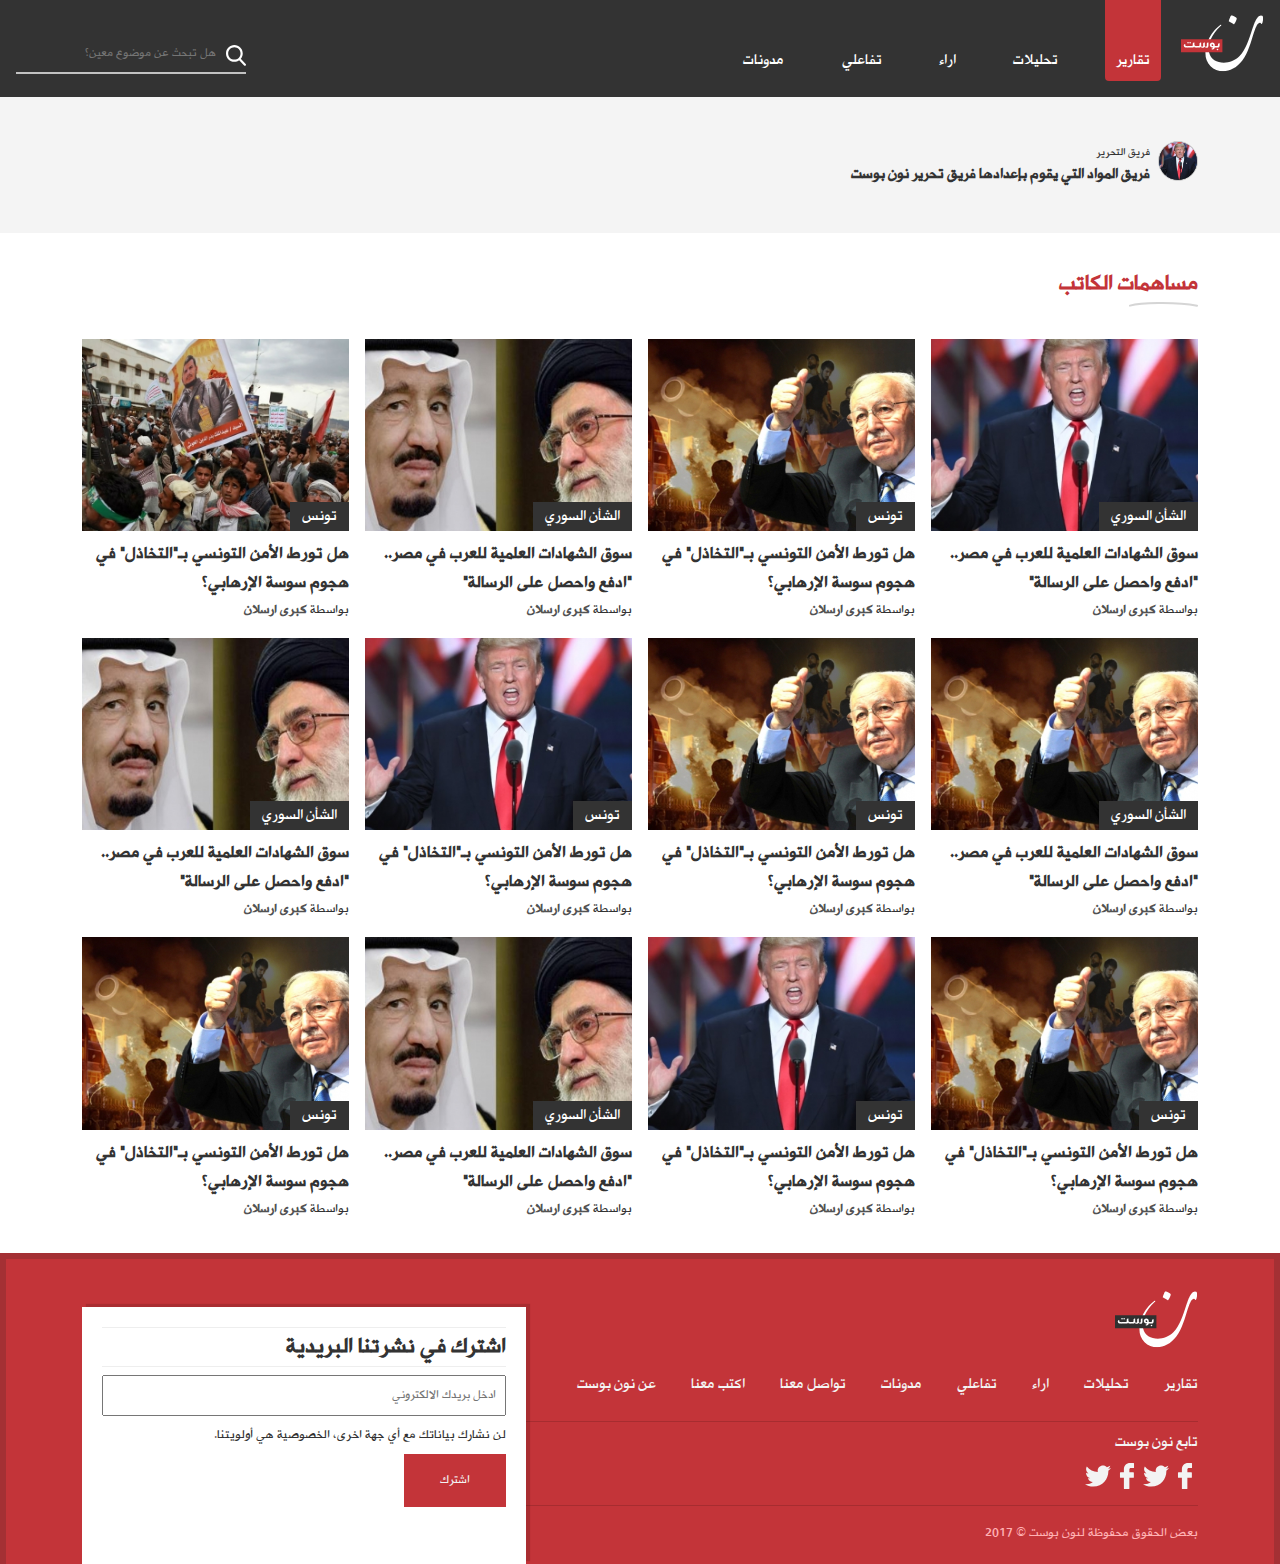
<file: author.html>
<!DOCTYPE html>
<html lang="en">
<head>
    <meta charset="UTF-8">
    <title>المؤلف</title>
    <meta name="viewport" content="width=device-width, initial-scale=1">
    <link rel="stylesheet" href="scss/app.css">
    <script src="js/jquery-3.2.1.min.js"></script>
    <script src="js/app.js"></script>
</head>
<body>
<svg style="display: none;">
    <defs>
        <g>
            <path id="icon-menu"
                  d="M491.318 235.318H20.682C9.26 235.318 0 244.577 0 256s9.26 20.682 20.682 20.682h470.636c11.423 0 20.682-9.259 20.682-20.682 0-11.422-9.259-20.682-20.682-20.682zM491.318 78.439H20.682C9.26 78.439 0 87.699 0 99.121c0 11.422 9.26 20.682 20.682 20.682h470.636c11.423 0 20.682-9.26 20.682-20.682 0-11.422-9.259-20.682-20.682-20.682zM491.318 392.197H20.682C9.26 392.197 0 401.456 0 412.879s9.26 20.682 20.682 20.682h470.636c11.423 0 20.682-9.259 20.682-20.682s-9.259-20.682-20.682-20.682z"/>
        </g>
    </defs>

    <defs>
        <g>
            <path id="icon-facebook"
                  d="M72.089.02L59.624 0C45.62 0 36.57 9.285 36.57 23.656v10.907H24.037a1.96 1.96 0 0 0-1.96 1.961v15.803a1.96 1.96 0 0 0 1.96 1.96H36.57v39.876a1.96 1.96 0 0 0 1.96 1.96h16.352a1.96 1.96 0 0 0 1.96-1.96V54.287h14.654a1.96 1.96 0 0 0 1.96-1.96l.006-15.803a1.963 1.963 0 0 0-1.961-1.961H56.842v-9.246c0-4.444 1.059-6.7 6.848-6.7l8.397-.003a1.96 1.96 0 0 0 1.959-1.96V1.98A1.96 1.96 0 0 0 72.089.02z"/>
        </g>
    </defs>

    <defs>
        <g>
            <path id="icon-twitter"
                  d="M612 116.258a250.714 250.714 0 0 1-72.088 19.772c25.929-15.527 45.777-40.155 55.184-69.411-24.322 14.379-51.169 24.82-79.775 30.48-22.907-24.437-55.49-39.658-91.63-39.658-69.334 0-125.551 56.217-125.551 125.513 0 9.828 1.109 19.427 3.251 28.606-104.326-5.24-196.835-55.223-258.75-131.174-10.823 18.51-16.98 40.078-16.98 63.101 0 43.559 22.181 81.993 55.835 104.479a125.556 125.556 0 0 1-56.867-15.756v1.568c0 60.806 43.291 111.554 100.693 123.104-10.517 2.83-21.607 4.398-33.08 4.398-8.107 0-15.947-.803-23.634-2.333 15.985 49.907 62.336 86.199 117.253 87.194-42.947 33.654-97.099 53.655-155.916 53.655-10.134 0-20.116-.612-29.944-1.721 55.567 35.681 121.536 56.485 192.438 56.485 230.948 0 357.188-191.291 357.188-357.188l-.421-16.253c24.666-17.593 46.005-39.697 62.794-64.861z"/>
        </g>
    </defs>
</svg>
<header class="c-header" role="banner" itemscope itemtype="http://schema.org/WPHeader">
    <div class="o-container o-container--large">
        <div class="c-header__logo">
            <h1><a href="#">
                <svg xmlns="http://www.w3.org/2000/svg" width="83" height="57" viewBox="0 0 83 57"
                     xmlns:xlink="http://www.w3.org/1999/xlink">
                    <defs>
                        <polygon id="a" points=".181 .047 58.051 .047 58.051 56.077 .181 56.077 .181 .047"/>
                        <polygon id="c" points="0 56.241 82.104 56.241 82.104 .21 0 .21"/>
                    </defs>
                    <g fill="none" fill-rule="evenodd">
                        <g transform="translate(24.052 .163)">
                            <mask id="b" fill="white">
                                <use xlink:href="#a"/>
                            </mask>
                            <path fill="#FEFEFE"
                                  d="M15.5464926,9.69144733 C3.41818181,18.6527114 0.840356653,31.3703259 0.345805813,34.8987961 L0.322175398,34.9258897 C0.302342728,35.108404 0.289050619,35.288188 0.27322668,35.4690221 C0.246220491,35.7101342 0.236937113,35.8399315 0.236937113,35.8399315 L0.240312887,35.8355209 C-1.16189909,55.4126494 22.4784328,64.8078313 37.2797234,45.4289692 C43.146185,37.7488758 45.9371059,26.7784841 48.8769828,17.4408499 L49.2449421,16.3029183 L49.2449421,16.3033383 C49.3616173,15.9448206 49.4799803,15.5961741 49.5977104,15.2618096 L49.5987654,15.257399 C49.7169174,14.920304 49.8384453,14.5882498 49.9595512,14.2660669 C50.0679979,13.9774884 50.1907917,13.6660169 50.3239237,13.336483 L50.3239237,13.3329125 C50.4412319,13.0430739 50.574153,12.7313924 50.7140366,12.4096295 C50.8374633,12.1263018 50.9657427,11.8463345 51.0965539,11.5745582 L51.0965539,11.5714078 C51.2180818,11.3204244 51.3482601,11.0650304 51.483924,10.8113165 L51.4843459,10.807116 C51.6062958,10.5788156 51.7385839,10.3463146 51.8786785,10.1144437 L51.8807884,10.1106632 C52.0126545,9.89034383 52.154226,9.66939439 52.2989623,9.45474579 L52.2998063,9.45159537 C52.5302028,9.11198012 52.869679,8.71250689 53.2720291,8.38255293 C53.5975802,8.11623744 53.9600539,7.89633814 54.3339209,7.79426454 C55.420287,7.50001534 55.674736,7.95052536 55.898381,8.34747826 C56.0519787,8.61967452 56.1943941,8.87107802 56.5302836,8.8956513 L56.5304946,8.8956513 L56.5351363,8.8956513 L56.538934,8.89649141 C57.5430157,8.86981785 58.6302258,3.02956967 57.6938706,1.09899243 L57.6938706,1.09710218 C57.6371154,1.01519127 57.5765624,0.936640802 57.5166425,0.868801763 L57.5166425,0.867541595 C57.4598873,0.80243292 57.3946926,0.736274104 57.3246453,0.673475737 C57.2571299,0.612777649 57.1796981,0.555440009 57.0972026,0.506713517 C57.0227246,0.462817668 56.9360094,0.423122379 56.8435976,0.390358013 C56.7600472,0.360954095 56.6686903,0.337430961 56.5743796,0.322308946 C56.4779591,0.307186931 56.3777408,0.29899584 56.2773116,0.29899584 C56.0121023,0.29899584 55.7610292,0.322308946 55.525569,0.366204795 C55.2877879,0.411990896 55.0449432,0.48445055 54.8025204,0.580853396 C54.5575659,0.678306381 54.3218947,0.799702556 54.1009925,0.94000125 C53.8784024,1.08072 53.6534915,1.25420312 53.4304794,1.45351967 L52.9677875,1.86811492 L52.9677875,1.90360965 L52.7878165,2.09515517 L52.7871836,2.09515517 C52.5829493,2.3205152 52.37766,2.56750811 52.1749026,2.83382359 L52.1742697,2.83676398 C51.9708793,3.10307947 51.7676999,3.39207798 51.5691622,3.69871883 L51.5681073,3.69871883 C51.3695696,4.00598978 51.1733528,4.33132312 50.9838875,4.67156846 L50.9828326,4.67660913 C50.7935782,5.01685447 50.60348,5.37348199 50.4182344,5.74334127 C50.2323559,6.11383063 50.0502751,6.49587154 49.8755788,6.88421328 L49.8755788,6.88484337 C49.6920211,7.29082746 49.5109952,7.70962326 49.336299,8.13955055 L49.336299,8.14039066 C49.2242655,8.41195685 49.112232,8.69507457 48.9997765,8.98743353 L48.9976667,8.98554327 L48.8206495,9.45957644 C48.6577685,9.89454439 48.4944654,10.3402238 48.3309514,10.7926241 C48.1786196,11.2141502 48.0151055,11.6728513 47.8431521,12.1649469 L47.3561967,13.576335 L47.3513441,13.5883066 L46.8631228,15.0389699 L46.8574262,15.0671136 L46.8570042,15.0610228 C43.8899101,24.0189264 40.7656316,34.6030767 34.3041899,41.1603604 C25.0746137,50.5290787 6.71082703,49.7225713 4.00387854,36.9667316 C3.60933499,34.8544802 2.18539147,23.2267008 15.5464926,10.9486749 C15.5464926,10.9486749 16.3205997,10.2431908 16.2087772,9.88593325 C16.0965327,9.52888567 15.8946193,9.52888567 15.5464926,9.69144733 M23.6897026,6.19973208 C23.6059412,6.18734043 23.6730347,5.8584366 23.9006884,5.21218049 C24.1203247,4.5720152 24.384901,3.85161921 24.6897755,3.07409561 C25.0020346,2.29594192 25.3161925,1.59171809 25.6459634,0.960373965 C25.9685608,0.327979701 26.2162582,0.0236491511 26.3839919,0.0480123974 C26.5513037,0.0727956996 26.9310782,0.208053722 27.5334429,0.438874478 C28.1358075,0.679146493 28.755051,0.971715476 29.3789361,1.31889174 C30.0104168,1.66501785 30.5615118,2.02731613 31.0341201,2.41712807 C31.5086273,2.80694001 31.7179253,3.16356753 31.6689766,3.49520172 C31.6141202,3.86695125 31.4645313,4.3874006 31.215779,5.04919878 C30.9668156,5.71288721 30.6819847,6.35641296 30.3579105,6.98838716 C30.0291945,7.61280036 29.7074411,8.15425251 29.3858987,8.59069066 C29.0656221,9.03426977 28.8303729,9.20166207 28.6750873,9.09370769 C28.0121698,8.69654477 27.2112675,8.21243026 26.2803979,7.62603213 C25.3486844,7.04488469 24.4811105,6.57148161 23.6897026,6.19973208"
                                  mask="url(#b)"/>
                        </g>
                        <mask id="d" fill="white">
                            <use xlink:href="#c"/>
                        </mask>
                        <polygon fill="#C43439" points="0 37.148 41.415 37.148 41.415 24.14 0 24.14" mask="url(#d)"/>
                        <path fill="#FEFEFE"
                              d="M17.9440936,32.5933399 C18.9777133,32.5933399 19.5315512,32.1520711 19.8269314,31.6253209 C20.3438467,32.6420664 21.0451637,32.8382325 21.8819336,32.8382325 C22.5096165,32.8382325 23.4202315,32.3971737 23.6540038,31.7969138 C24.1711301,32.5074384 24.6878345,32.8382325 25.5246044,32.8382325 C27.0015053,32.8382325 27.4566018,31.6866491 27.4566018,30.4739475 L27.4566018,29.0006012 L25.8077474,29.0006012 L25.8077474,30.4739475 C25.7955102,31.0618158 25.6231347,31.6744674 24.8110502,31.6744674 C24.2941349,31.6744674 23.8386164,31.2090454 23.814142,30.4004377 L23.814142,29.0006012 L22.1650766,29.0006012 L22.1650766,30.4739475 C22.1528394,31.0618158 21.980464,31.6744674 21.1683794,31.6744674 C20.6514641,31.6744674 20.1961566,31.2090454 20.1716823,30.4004377 L20.1716823,29.0006012 L18.5101687,29.0006012 L18.5101687,30.2288448 C18.5101687,30.7049783 18.237575,30.9639428 17.7964035,30.9639428 L15.044726,30.9639428 L15.044726,32.5933399 L17.9440936,32.5933399 Z"
                              mask="url(#d)"/>
                        <path fill="#FEFEFE"
                              d="M11.1728614,32.5933399 C12.0317848,32.5933399 12.5603043,32.2856489 12.8873324,31.8874358 L12.8898642,31.8844954 C12.9398679,31.8191767 13.071734,31.5925565 13.0761647,31.491323 C13.0761647,31.491323 13.2287075,32.2543547 13.9699008,32.4925265 L13.9743315,32.4937866 C14.1834185,32.557005 14.4214105,32.5933399 14.6925274,32.5933399 L15.4060815,32.5933399 L15.4060815,30.9639428 L14.593997,30.9639428 C13.8445752,30.9639428 13.4126872,30.4983107 13.4126872,29.7756044 L13.4126872,29.0006012 L11.7389364,29.0006012 L11.7389364,30.2288448 C11.7389364,30.7056084 11.4794238,30.9639428 11.0374084,30.9639428 L6.2355814,30.9639428 L6.2355814,32.5933399 L11.1728614,32.5933399 Z"
                              mask="url(#d)"/>
                        <path fill="#FEFEFE"
                              d="M2.86229738 30.9998786C2.72304672 30.4685078 2.79857965 29.9323063 3.08699731 29.5116203 3.2422829 29.3024324 3.60454561 28.9638673 4.33118089 28.9424444 4.07736491 29.5578264 4.14255954 30.9639638 5.17090459 30.9639638L6.62290923 30.9639638 6.62290923 32.5933609 5.4093186 32.5933609C4.1252587 32.5933609 3.19523306 32.2728582 2.86229738 30.9998786M27.4565807 29.1236776L27.4565807 27.6228176C27.4565807 27.6228176 25.8444378 27.4596258 25.8077263 28.6523748L25.8077263 29.1236776 27.4565807 29.1236776zM23.8141842 29.1236776L23.8141842 27.6228176C23.8141842 27.6228176 22.2020413 27.4596258 22.1651188 28.6523748L22.1651188 29.1236776 23.8141842 29.1236776zM20.1715979 29.1236776L20.1715979 27.6228176C20.1715979 27.6228176 18.5472178 27.4596258 18.5100843 28.6523748L18.5100843 29.1236776 20.1715979 29.1236776zM13.4127294 29.1236776L13.4127294 27.6228176C13.4127294 27.6228176 11.7763231 27.4596258 11.7389786 28.6523748L11.7389786 29.1236776 13.4127294 29.1236776zM36.4999197 33.6582448C36.9562821 33.6582448 37.3263512 34.0264238 37.3263512 34.4807144 37.3263512 34.9350049 36.9562821 35.303184 36.4999197 35.303184 36.0435573 35.303184 35.6734881 34.9350049 35.6734881 34.4807144 35.6734881 34.0264238 36.0435573 33.6582448 36.4999197 33.6582448M9.13212178 26.9331487C9.58848418 26.9331487 9.95855337 27.3015378 9.95855337 27.7558283 9.95855337 28.2101188 9.58848418 28.5782979 9.13212178 28.5782979 8.67575938 28.5782979 8.30590118 28.2101188 8.30590118 27.7558283 8.30590118 27.3015378 8.67575938 26.9331487 9.13212178 26.9331487M7.01814903 26.9331487C7.47472241 26.9331487 7.84458061 27.3015378 7.84458061 27.7558283 7.84458061 28.2101188 7.47472241 28.5782979 7.01814903 28.5782979 6.56178663 28.5782979 6.19192843 28.2101188 6.19192843 27.7558283 6.19192843 27.3015378 6.56178663 26.9331487 7.01814903 26.9331487M33.8123186 30.0942379C33.8068329 28.7244354 32.6894518 27.6152776 31.3117142 27.6152776 29.9310228 27.6152776 28.8115319 28.7296861 28.8115319 30.1043192 28.8115319 31.4787424 29.9310228 32.5933609 31.3117142 32.5933609 31.3311249 32.5933609 31.3505356 32.5931509 31.3695243 32.5933609L32.0649337 32.5933609 32.0510087 32.624235C32.0495318 32.6305358 31.7969817 33.6668139 30.3935038 33.6621933 31.0678146 35.3800122 33.5272767 34.4437074 33.775396 32.5933609L34.7931918 32.5933609 35.8331411 32.5933609 36.3928865 32.5933609C38.4603369 32.5933609 38.6204752 30.8291258 38.6204752 30.1307828L38.6204752 28.2852669C38.6204752 28.2852669 36.9963061 28.1220751 36.9591726 29.314824L36.9591726 30.2288658C36.9591726 30.7056294 36.6872118 30.9639638 36.2451964 30.9639638L35.8331411 30.9639638 33.8123186 30.9639638 33.8123186 30.1043192 33.8123186 30.0942379zM30.4278945 30.0942379C30.4278945 29.6136939 30.8237039 29.224302 31.3117142 29.224302 31.7950828 29.224302 32.1881495 29.6063429 32.195112 30.080166L32.1957449 30.0942379C32.1957449 30.1064195 32.195534 30.1186011 32.195112 30.1307828L32.195112 30.9639638 31.3188877 30.9639638 31.3117142 30.9639638C30.8237039 30.9639638 30.4278945 30.5745719 30.4278945 30.0942379L30.4278945 30.0942379z"
                              mask="url(#d)"/>
                    </g>
                </svg>
            </a></h1>
            <span class="c-menu-mobile">
            </span>


        </div>

        <nav class="c-nav" role="navigation" itemscope itemtype="http://schema.org/SiteNavigationElement">
            <ul class="o-horizontal-list o-horizontal-list--expanded">
                <li><a class="c-nav-link c-nav-link--active" href="#">تقارير</a></li>
                <li><a class="c-nav-link" href="#">تحليلات</a></li>
                <li><a class="c-nav-link" href="#">اراء</a></li>
                <li><a class="c-nav-link" href="#">تفاعلي</a></li>
                <li><a class="c-nav-link" href="#">مدونات</a></li>
            </ul>
        </nav>


        <div class="c-search">
            <form action="#">
                <p>
                    <label for="search">search</label><!--AR/EN-->
                    <input class="c-input c-input--search" type="search" id="search" name="search"
                           placeholder="هل تبحث عن موضوع معين؟">
                </p>
                <button class="c-button--search" type=""></button>
            </form>
        </div>
        <div class="c-search--mobile">
            <form action="#">
                <p>

                    <input type="search"  name="search"
                           placeholder="هل تبحث عن موضوع معين؟">
                </p>
            </form>
        </div>
    </div>
</header>

<main role="main" itemscope itemprop="mainContentOfPage" itemtype="http://schema.org/Blog">
    <section class="c-section c-section--background">
        <div class="o-container">
            <div class=" c-media--rounded o-flex o-flex--center u-offset-vertical">
                <div class="c-media--image c-avatar">
                    <img src="img/thumb-3.jpg" alt="">
                </div>
                <div class="o-wrapper ">
                    <h3 class="c-article__byline">فريق التحرير</h3>
                    <span class="c-article__author"><a href="#">فريق المواد التي يقوم بإعدادها فريق تحرير نون بوست</a></span>
                 
                </div>
            </div>
        </div>
    </section>
    <section class="c-section">
        <div class="o-container">
            <div class="o-wrapper">
                    <h2 class="c-title c-title--path">مساهمات الكاتب</h2>
                <div class="o-grid o-grid--4">
                    <div class="c-media">
                        <div class="c-media--image">
                            <img src="img/thumb-3.jpg" alt="">
                            <span class="c-media__status"><a href="#">الشأن السوري</a></span>
                        </div>

                        <h3 class="c-media__headline"><a href="#">سوق الشهادات العلمية للعرب في مصر.. "ادفع واحصل على
                            الرسالة"</a></h3>
                        <span class="c-media__byline"> بواسطة<a href="#"> كبرى ارسلان</a></span>
                    </div>
                    <div class="c-media">
                        <div class="c-media--image">
                            <img src="img/featured.jpg" alt="">
                            <span class="c-media__status"><a href="#">تونس</a></span>
                        </div>

                        <h3 class="c-media__headline"><a href="#">هل تورط الأمن التونسي بـ"التخاذل" في هجوم سوسة
                            الإرهابي؟</a></h3>
                        <span class="c-media__byline"> بواسطة<a href="#"> كبرى ارسلان</a></span>
                    </div>
                    <div class="c-media">
                        <div class="c-media--image">
                            <img src="img/thumb-1.jpg" alt="">
                            <span class="c-media__status"><a href="#">الشأن السوري</a></span>
                        </div>

                        <h3 class="c-media__headline"><a href="#">سوق الشهادات العلمية للعرب في مصر.. "ادفع واحصل على
                            الرسالة"</a></h3>
                        <span class="c-media__byline"> بواسطة<a href="#"> كبرى ارسلان</a></span>
                    </div>
                    <div class="c-media">
                        <div class="c-media--image">
                            <img src="img/thumb-2.jpg" alt="">
                            <span class="c-media__status"><a href="#">تونس</a></span>
                        </div>

                        <h3 class="c-media__headline"><a href="#">هل تورط الأمن التونسي بـ"التخاذل" في هجوم سوسة
                            الإرهابي؟</a></h3>
                        <span class="c-media__byline"> بواسطة<a href="#"> كبرى ارسلان</a></span>
                    </div>
                    <div class="c-media">
                        <div class="c-media--image">
                            <img src="img/featured.jpg" alt="">
                            <span class="c-media__status"><a href="#">الشأن السوري</a></span>
                        </div>

                        <h3 class="c-media__headline"><a href="#">سوق الشهادات العلمية للعرب في مصر.. "ادفع واحصل على
                            الرسالة"</a></h3>
                        <span class="c-media__byline"> بواسطة<a href="#"> كبرى ارسلان</a></span>
                    </div>
                    <div class="c-media">
                        <div class="c-media--image">
                            <img src="img/featured.jpg" alt="">
                            <span class="c-media__status"><a href="#">تونس</a></span>
                        </div>

                        <h3 class="c-media__headline"><a href="#">هل تورط الأمن التونسي بـ"التخاذل" في هجوم سوسة
                            الإرهابي؟</a></h3>
                        <span class="c-media__byline"> بواسطة<a href="#"> كبرى ارسلان</a></span>
                    </div>
                    <div class="c-media">
                        <div class="c-media--image">
                            <img src="img/thumb-3.jpg" alt="">
                            <span class="c-media__status"><a href="#">تونس</a></span>
                        </div>

                        <h3 class="c-media__headline"><a href="#">هل تورط الأمن التونسي بـ"التخاذل" في هجوم سوسة
                            الإرهابي؟</a></h3>
                        <span class="c-media__byline"> بواسطة<a href="#"> كبرى ارسلان</a></span>
                    </div>
                    <div class="c-media">
                        <div class="c-media--image">
                            <img src="img/thumb-1.jpg" alt="">
                            <span class="c-media__status"><a href="#">الشأن السوري</a></span>
                        </div>

                        <h3 class="c-media__headline"><a href="#">سوق الشهادات العلمية للعرب في مصر.. "ادفع واحصل على
                            الرسالة"</a></h3>
                        <span class="c-media__byline"> بواسطة<a href="#"> كبرى ارسلان</a></span>
                    </div>
                    <div class="c-media">
                        <div class="c-media--image">
                            <img src="img/featured.jpg" alt="">
                            <span class="c-media__status"><a href="#">تونس</a></span>
                        </div>

                        <h3 class="c-media__headline"><a href="#">هل تورط الأمن التونسي بـ"التخاذل" في هجوم سوسة
                            الإرهابي؟</a></h3>
                        <span class="c-media__byline"> بواسطة<a href="#"> كبرى ارسلان</a></span>
                    </div>
                    <div class="c-media">
                        <div class="c-media--image">
                            <img src="img/thumb-3.jpg" alt="">
                            <span class="c-media__status"><a href="#">تونس</a></span>
                        </div>

                        <h3 class="c-media__headline"><a href="#">هل تورط الأمن التونسي بـ"التخاذل" في هجوم سوسة
                            الإرهابي؟</a></h3>
                        <span class="c-media__byline"> بواسطة<a href="#"> كبرى ارسلان</a></span>
                    </div>
                    <div class="c-media">
                        <div class="c-media--image">
                            <img src="img/thumb-1.jpg" alt="">
                            <span class="c-media__status"><a href="#">الشأن السوري</a></span>
                        </div>

                        <h3 class="c-media__headline"><a href="#">سوق الشهادات العلمية للعرب في مصر.. "ادفع واحصل على
                            الرسالة"</a></h3>
                        <span class="c-media__byline"> بواسطة<a href="#"> كبرى ارسلان</a></span>
                    </div>
                    <div class="c-media">
                        <div class="c-media--image">
                            <img src="img/featured.jpg" alt="">
                            <span class="c-media__status"><a href="#">تونس</a></span>
                        </div>

                        <h3 class="c-media__headline"><a href="#">هل تورط الأمن التونسي بـ"التخاذل" في هجوم سوسة
                            الإرهابي؟</a></h3>
                        <span class="c-media__byline"> بواسطة<a href="#"> كبرى ارسلان</a></span>
                    </div>
                </div>
            </div>
        </div>
    </section>
</main>
<footer class="c-footer c-section" role="contentinfo" itemscope itemtype="http://schema.org/WPFooter">
    <div class="o-container">
        <div class="o-wrapper">
            <div class="c-footer__logo">
                <h1><a href="#">
                    <svg xmlns="http://www.w3.org/2000/svg" width="83" height="57" viewBox="0 0 83 57"
                         xmlns:xlink="http://www.w3.org/1999/xlink">
                        <defs>
                            <polygon id="a" points=".181 .047 58.051 .047 58.051 56.077 .181 56.077 .181 .047"/>
                            <polygon id="c" points="0 56.241 82.104 56.241 82.104 .21 0 .21"/>
                        </defs>
                        <g fill="none" fill-rule="evenodd">
                            <g transform="translate(24.052 .163)">
                                <mask id="b" fill="white">
                                    <use xlink:href="#a"/>
                                </mask>
                                <path fill="#FEFEFE"
                                      d="M15.5464926,9.69144733 C3.41818181,18.6527114 0.840356653,31.3703259 0.345805813,34.8987961 L0.322175398,34.9258897 C0.302342728,35.108404 0.289050619,35.288188 0.27322668,35.4690221 C0.246220491,35.7101342 0.236937113,35.8399315 0.236937113,35.8399315 L0.240312887,35.8355209 C-1.16189909,55.4126494 22.4784328,64.8078313 37.2797234,45.4289692 C43.146185,37.7488758 45.9371059,26.7784841 48.8769828,17.4408499 L49.2449421,16.3029183 L49.2449421,16.3033383 C49.3616173,15.9448206 49.4799803,15.5961741 49.5977104,15.2618096 L49.5987654,15.257399 C49.7169174,14.920304 49.8384453,14.5882498 49.9595512,14.2660669 C50.0679979,13.9774884 50.1907917,13.6660169 50.3239237,13.336483 L50.3239237,13.3329125 C50.4412319,13.0430739 50.574153,12.7313924 50.7140366,12.4096295 C50.8374633,12.1263018 50.9657427,11.8463345 51.0965539,11.5745582 L51.0965539,11.5714078 C51.2180818,11.3204244 51.3482601,11.0650304 51.483924,10.8113165 L51.4843459,10.807116 C51.6062958,10.5788156 51.7385839,10.3463146 51.8786785,10.1144437 L51.8807884,10.1106632 C52.0126545,9.89034383 52.154226,9.66939439 52.2989623,9.45474579 L52.2998063,9.45159537 C52.5302028,9.11198012 52.869679,8.71250689 53.2720291,8.38255293 C53.5975802,8.11623744 53.9600539,7.89633814 54.3339209,7.79426454 C55.420287,7.50001534 55.674736,7.95052536 55.898381,8.34747826 C56.0519787,8.61967452 56.1943941,8.87107802 56.5302836,8.8956513 L56.5304946,8.8956513 L56.5351363,8.8956513 L56.538934,8.89649141 C57.5430157,8.86981785 58.6302258,3.02956967 57.6938706,1.09899243 L57.6938706,1.09710218 C57.6371154,1.01519127 57.5765624,0.936640802 57.5166425,0.868801763 L57.5166425,0.867541595 C57.4598873,0.80243292 57.3946926,0.736274104 57.3246453,0.673475737 C57.2571299,0.612777649 57.1796981,0.555440009 57.0972026,0.506713517 C57.0227246,0.462817668 56.9360094,0.423122379 56.8435976,0.390358013 C56.7600472,0.360954095 56.6686903,0.337430961 56.5743796,0.322308946 C56.4779591,0.307186931 56.3777408,0.29899584 56.2773116,0.29899584 C56.0121023,0.29899584 55.7610292,0.322308946 55.525569,0.366204795 C55.2877879,0.411990896 55.0449432,0.48445055 54.8025204,0.580853396 C54.5575659,0.678306381 54.3218947,0.799702556 54.1009925,0.94000125 C53.8784024,1.08072 53.6534915,1.25420312 53.4304794,1.45351967 L52.9677875,1.86811492 L52.9677875,1.90360965 L52.7878165,2.09515517 L52.7871836,2.09515517 C52.5829493,2.3205152 52.37766,2.56750811 52.1749026,2.83382359 L52.1742697,2.83676398 C51.9708793,3.10307947 51.7676999,3.39207798 51.5691622,3.69871883 L51.5681073,3.69871883 C51.3695696,4.00598978 51.1733528,4.33132312 50.9838875,4.67156846 L50.9828326,4.67660913 C50.7935782,5.01685447 50.60348,5.37348199 50.4182344,5.74334127 C50.2323559,6.11383063 50.0502751,6.49587154 49.8755788,6.88421328 L49.8755788,6.88484337 C49.6920211,7.29082746 49.5109952,7.70962326 49.336299,8.13955055 L49.336299,8.14039066 C49.2242655,8.41195685 49.112232,8.69507457 48.9997765,8.98743353 L48.9976667,8.98554327 L48.8206495,9.45957644 C48.6577685,9.89454439 48.4944654,10.3402238 48.3309514,10.7926241 C48.1786196,11.2141502 48.0151055,11.6728513 47.8431521,12.1649469 L47.3561967,13.576335 L47.3513441,13.5883066 L46.8631228,15.0389699 L46.8574262,15.0671136 L46.8570042,15.0610228 C43.8899101,24.0189264 40.7656316,34.6030767 34.3041899,41.1603604 C25.0746137,50.5290787 6.71082703,49.7225713 4.00387854,36.9667316 C3.60933499,34.8544802 2.18539147,23.2267008 15.5464926,10.9486749 C15.5464926,10.9486749 16.3205997,10.2431908 16.2087772,9.88593325 C16.0965327,9.52888567 15.8946193,9.52888567 15.5464926,9.69144733 M23.6897026,6.19973208 C23.6059412,6.18734043 23.6730347,5.8584366 23.9006884,5.21218049 C24.1203247,4.5720152 24.384901,3.85161921 24.6897755,3.07409561 C25.0020346,2.29594192 25.3161925,1.59171809 25.6459634,0.960373965 C25.9685608,0.327979701 26.2162582,0.0236491511 26.3839919,0.0480123974 C26.5513037,0.0727956996 26.9310782,0.208053722 27.5334429,0.438874478 C28.1358075,0.679146493 28.755051,0.971715476 29.3789361,1.31889174 C30.0104168,1.66501785 30.5615118,2.02731613 31.0341201,2.41712807 C31.5086273,2.80694001 31.7179253,3.16356753 31.6689766,3.49520172 C31.6141202,3.86695125 31.4645313,4.3874006 31.215779,5.04919878 C30.9668156,5.71288721 30.6819847,6.35641296 30.3579105,6.98838716 C30.0291945,7.61280036 29.7074411,8.15425251 29.3858987,8.59069066 C29.0656221,9.03426977 28.8303729,9.20166207 28.6750873,9.09370769 C28.0121698,8.69654477 27.2112675,8.21243026 26.2803979,7.62603213 C25.3486844,7.04488469 24.4811105,6.57148161 23.6897026,6.19973208"
                                      mask="url(#b)"/>
                            </g>
                            <mask id="d" fill="white">
                                <use xlink:href="#c"/>
                            </mask>
                            <polygon fill="#303030" points="0 37.148 41.415 37.148 41.415 24.14 0 24.14"
                                     mask="url(#d)"/>
                            <path fill="#FFFFFF"
                                  d="M17.9440936,32.5933399 C18.9777133,32.5933399 19.5315512,32.1520711 19.8269314,31.6253209 C20.3438467,32.6420664 21.0451637,32.8382325 21.8819336,32.8382325 C22.5096165,32.8382325 23.4202315,32.3971737 23.6540038,31.7969138 C24.1711301,32.5074384 24.6878345,32.8382325 25.5246044,32.8382325 C27.0015053,32.8382325 27.4566018,31.6866491 27.4566018,30.4739475 L27.4566018,29.0006012 L25.8077474,29.0006012 L25.8077474,30.4739475 C25.7955102,31.0618158 25.6231347,31.6744674 24.8110502,31.6744674 C24.2941349,31.6744674 23.8386164,31.2090454 23.814142,30.4004377 L23.814142,29.0006012 L22.1650766,29.0006012 L22.1650766,30.4739475 C22.1528394,31.0618158 21.980464,31.6744674 21.1683794,31.6744674 C20.6514641,31.6744674 20.1961566,31.2090454 20.1716823,30.4004377 L20.1716823,29.0006012 L18.5101687,29.0006012 L18.5101687,30.2288448 C18.5101687,30.7049783 18.237575,30.9639428 17.7964035,30.9639428 L15.044726,30.9639428 L15.044726,32.5933399 L17.9440936,32.5933399 Z"
                                  mask="url(#d)"/>
                            <path fill="#FFFFFF"
                                  d="M11.1728614,32.5933399 C12.0317848,32.5933399 12.5603043,32.2856489 12.8873324,31.8874358 L12.8898642,31.8844954 C12.9398679,31.8191767 13.071734,31.5925565 13.0761647,31.491323 C13.0761647,31.491323 13.2287075,32.2543547 13.9699008,32.4925265 L13.9743315,32.4937866 C14.1834185,32.557005 14.4214105,32.5933399 14.6925274,32.5933399 L15.4060815,32.5933399 L15.4060815,30.9639428 L14.593997,30.9639428 C13.8445752,30.9639428 13.4126872,30.4983107 13.4126872,29.7756044 L13.4126872,29.0006012 L11.7389364,29.0006012 L11.7389364,30.2288448 C11.7389364,30.7056084 11.4794238,30.9639428 11.0374084,30.9639428 L6.2355814,30.9639428 L6.2355814,32.5933399 L11.1728614,32.5933399 Z"
                                  mask="url(#d)"/>
                            <path fill="#FFFFFF"
                                  d="M2.86229738 30.9998786C2.72304672 30.4685078 2.79857965 29.9323063 3.08699731 29.5116203 3.2422829 29.3024324 3.60454561 28.9638673 4.33118089 28.9424444 4.07736491 29.5578264 4.14255954 30.9639638 5.17090459 30.9639638L6.62290923 30.9639638 6.62290923 32.5933609 5.4093186 32.5933609C4.1252587 32.5933609 3.19523306 32.2728582 2.86229738 30.9998786M27.4565807 29.1236776L27.4565807 27.6228176C27.4565807 27.6228176 25.8444378 27.4596258 25.8077263 28.6523748L25.8077263 29.1236776 27.4565807 29.1236776zM23.8141842 29.1236776L23.8141842 27.6228176C23.8141842 27.6228176 22.2020413 27.4596258 22.1651188 28.6523748L22.1651188 29.1236776 23.8141842 29.1236776zM20.1715979 29.1236776L20.1715979 27.6228176C20.1715979 27.6228176 18.5472178 27.4596258 18.5100843 28.6523748L18.5100843 29.1236776 20.1715979 29.1236776zM13.4127294 29.1236776L13.4127294 27.6228176C13.4127294 27.6228176 11.7763231 27.4596258 11.7389786 28.6523748L11.7389786 29.1236776 13.4127294 29.1236776zM36.4999197 33.6582448C36.9562821 33.6582448 37.3263512 34.0264238 37.3263512 34.4807144 37.3263512 34.9350049 36.9562821 35.303184 36.4999197 35.303184 36.0435573 35.303184 35.6734881 34.9350049 35.6734881 34.4807144 35.6734881 34.0264238 36.0435573 33.6582448 36.4999197 33.6582448M9.13212178 26.9331487C9.58848418 26.9331487 9.95855337 27.3015378 9.95855337 27.7558283 9.95855337 28.2101188 9.58848418 28.5782979 9.13212178 28.5782979 8.67575938 28.5782979 8.30590118 28.2101188 8.30590118 27.7558283 8.30590118 27.3015378 8.67575938 26.9331487 9.13212178 26.9331487M7.01814903 26.9331487C7.47472241 26.9331487 7.84458061 27.3015378 7.84458061 27.7558283 7.84458061 28.2101188 7.47472241 28.5782979 7.01814903 28.5782979 6.56178663 28.5782979 6.19192843 28.2101188 6.19192843 27.7558283 6.19192843 27.3015378 6.56178663 26.9331487 7.01814903 26.9331487M33.8123186 30.0942379C33.8068329 28.7244354 32.6894518 27.6152776 31.3117142 27.6152776 29.9310228 27.6152776 28.8115319 28.7296861 28.8115319 30.1043192 28.8115319 31.4787424 29.9310228 32.5933609 31.3117142 32.5933609 31.3311249 32.5933609 31.3505356 32.5931509 31.3695243 32.5933609L32.0649337 32.5933609 32.0510087 32.624235C32.0495318 32.6305358 31.7969817 33.6668139 30.3935038 33.6621933 31.0678146 35.3800122 33.5272767 34.4437074 33.775396 32.5933609L34.7931918 32.5933609 35.8331411 32.5933609 36.3928865 32.5933609C38.4603369 32.5933609 38.6204752 30.8291258 38.6204752 30.1307828L38.6204752 28.2852669C38.6204752 28.2852669 36.9963061 28.1220751 36.9591726 29.314824L36.9591726 30.2288658C36.9591726 30.7056294 36.6872118 30.9639638 36.2451964 30.9639638L35.8331411 30.9639638 33.8123186 30.9639638 33.8123186 30.1043192 33.8123186 30.0942379zM30.4278945 30.0942379C30.4278945 29.6136939 30.8237039 29.224302 31.3117142 29.224302 31.7950828 29.224302 32.1881495 29.6063429 32.195112 30.080166L32.1957449 30.0942379C32.1957449 30.1064195 32.195534 30.1186011 32.195112 30.1307828L32.195112 30.9639638 31.3188877 30.9639638 31.3117142 30.9639638C30.8237039 30.9639638 30.4278945 30.5745719 30.4278945 30.0942379L30.4278945 30.0942379z"
                                  mask="url(#d)"/>
                        </g>
                    </svg>

                </a></h1>
                </span>

            </div>
            <div class="c-footer__content">
                <ul class="o-horizontal-list o-horizontal-list--expanded">
                    <li class="c-footer__link"><a href="#">تقارير</a></li>
                    <li class="c-footer__link"><a href="#">تحليلات</a></li>
                    <li class="c-footer__link"><a href="#">اراء</a></li>
                    <li class="c-footer__link"><a href="#">تفاعلي</a></li>
                    <li class="c-footer__link"><a href="#">مدونات</a></li>
                    <li class="c-footer__link"><a href="#">تواصل معنا</a></li>
                    <li class="c-footer__link"><a href="#">اكتب معنا</a></li>
                    <li class="c-footer__link"><a href="#">عن نون بوست</a></li>
                </ul>
                <div class="c-footer__social-media">
                    <h2>تابع نون بوست</h2>
                    <ul class="o-horizontal-list">
                        <li>
                            <a href="#">
                                <svg class="c-icon c-icon--white" width="26px" height="26px"
                                     viewBox="0 0 96.124 96.123">
                                    <use xmlns="http://www.w3.org/2000/svg" xlink:href="#icon-facebook"></use>
                                </svg>
                            </a>
                        </li>
                        <li>
                            <a href="#">
                                <svg class="c-icon c-icon--white" width="26px" height="26px" viewBox="0 0 612 612">
                                    <use xmlns="http://www.w3.org/2000/svg" xlink:href="#icon-twitter"></use>
                                </svg>
                            </a>
                        </li>
                        <li>
                            <a href="#">
                                <svg class="c-icon c-icon--white" width="26px" height="26px"
                                     viewBox="0 0 96.124 96.123">
                                    <use xmlns="http://www.w3.org/2000/svg" xlink:href="#icon-facebook"></use>
                                </svg>
                            </a>
                        </li>
                        <li>
                            <a href="#">
                                <svg class="c-icon c-icon--white" width="26px" height="26px" viewBox="0 0 612 612">
                                    <use xmlns="http://www.w3.org/2000/svg" xlink:href="#icon-twitter"></use>
                                </svg>
                            </a>
                        </li>
                    </ul>
                </div>
            </div>
            <p class="c-footer__copy-right">بعض الحقوق محفوظة لنون بوست © 2017

            </p>
        </div>
        <div class="c-newsletter">
            <h2 class="c-newsletter__title u-border-top u-border-bottom">اشترك في نشرتنا البريدية</h2>
            <div class="c-wrapper ">
                <form class="c-newsletter__form" action="#">
                    <p>
                        <label for="email">البريد الالكتروني</label>
                        <input type="email" name="email" id="email" placeholder="ادخل بريدك الالكتروني">
                    </p>
                    <p class="c-newsletter__text">لن نشارك بياناتك مع أي جهة اخرى، الخصوصية هي أولويتنا.</p>
                    <button type="submit">اشترك</button>
                </form>
            </div>

        </div>
    </div>
</footer>
</body>
</html>
</file>
<file: scss/app.css>
html,
body,
div,
span,
h1,
h2,
h3,
h4,
h5,
h6,
p,
blockquote,
a,
abbr,
img,
small,
strong,
ol,
ul,
li,
form,
label,
article,
aside,
footer,
header,
figure {
  margin: 0;
  padding: 0;
  border: 0;
  font-size: 100%;
  font: inherit;
  vertical-align: baseline; }

ol,
ul,
li {
  list-style: none; }

html {
  box-sizing: border-box;
  color: #333333;
  direction: rtl; }

*,
*:before,
*:after {
  box-sizing: inherit;
  -moz-box-sizing: border-box; }

a {
  text-decoration: none;
  color: inherit; }

button,
input,
textarea {
  color: inherit;
  font-style: inherit;
  font-weight: inherit; }

input:not[type="checkbox"],
button {
  appearance: none; }

img {
  max-width: 100%;
  height: auto; }

@font-face {
  font-family: 'hacen-liner-bold';
  src: url("../fonts/bold/hacen-liner-xl.woff2"), url("../fonts/bold/hacen-liner-xl.woff") format("woff"), url("../fonts/bold/hacen-liner-xl.ttf") format("truetype");
  font-weight: bold;
  font-style: normal; }
@font-face {
  font-family: 'hacen-liner-regular';
  src: url("../fonts/regular/hacen-liner-print-out.woff2"), url("../fonts/regular/hacen-liner-print-out.woff") format("woff"), url("../fonts/regular/hacen-liner-print-out.ttf") format("truetype");
  font-weight: normal;
  font-style: normal; }
@font-face {
  font-family: 'DroidNaskh-Regular';
  src: url("../fonts/regular/DroidNaskh--Regular.woff2"), url("../fonts/regular/DroidNaskh--Regular.woff") format("woff"), url("../fonts/regular/DroidNaskh--Regular.ttf") format("truetype");
  font-weight: normal;
  font-style: normal; }
body {
  font-family: sans-serif;
  font-family: "hacen-liner-regular";
  background: #fff;
  -webkit-font-smoothing: antialiased;
  -moz-osx-font-smoothing: grayscale; }

html {
  direction: rtl; }

.o-container {
  width: 1148px;
  max-width: 100%;
  padding-left: 1rem;
  padding-right: 1rem;
  margin-left: auto;
  margin-right: auto; }

.o-container--large {
  width: 1420px; }

.o-grid {
  display: grid;
  grid-gap: 16px;
  grid-template-rows: 1fr; }

@media (min-width: 46.25em) {
  .o-grid-lg--2 {
    grid-template-columns: 2fr 3fr; } }
@media (min-width: 61.25em) {
  .o-grid-lg--2 {
    grid-template-columns: repeat(2, 1fr); } }

@media (min-width: 46.25em) {
  .o-grid--2 {
    grid-template-columns: repeat(2, 1fr); } }

@media (min-width: 23.125em) {
  .o-grid-sm--2 {
    grid-template-columns: repeat(2, 1fr); } }

.o-grid--3 {
  grid-gap: 24px; }
  @media (min-width: 20em) {
    .o-grid--3 {
      grid-template-columns: repeat(auto-fill, minmax(195px, 1fr)); } }

@media (min-width: 20em) {
  .o-grid--4 {
    grid-template-columns: repeat(auto-fill, minmax(195px, 1fr)); } }
@media (min-width: 46.25em) {
  .o-grid--4 {
    grid-template-columns: repeat(4, 1fr); } }

@media (min-width: 20em) {
  .o-grid--6 {
    grid-template-columns: repeat(auto-fill, minmax(170px, 1fr)); } }

.o-horizontal-list li {
  display: inline-block; }
  .o-horizontal-list li a {
    display: inline-block; }

.o-horizontal-list--expanded li {
  margin-left: 32px; }

.o-flex {
  display: flex; }

.o-flex--start {
  align-items: flex-start; }

.o-flex--center {
  align-items: center; }

@media (min-width: 46.25em) {
  .o-flex--2 {
    display: flex;
    align-items: flex-start; }
    .o-flex--2 .o-wrapper {
      flex: 1; } }

.c-header {
  background: #333333;
  padding-bottom: 16px;
  position: relative; }
  .c-header .o-container {
    display: flex;
    align-items: center; }
  .c-header .c-header__logo {
    margin-left: 20px; }
    .c-header .c-header__logo a {
      display: inline-block;
      padding-top: 14px; }

.c-menu-mobile {
  height: 2px;
  width: 36px;
  position: absolute;
  top: 0;
  left: 16px;
  bottom: 0;
  margin: auto;
  -webkit-transition: all 0.3s;
  transition: all 0.3s;
  border-radius: 5px;
  background: white; }
  .c-menu-mobile::after {
    content: "";
    height: 2px;
    width: 100%;
    position: absolute;
    background: inherit;
    -webkit-transition-duration: 0.3s;
    transition-duration: 0.3s;
    -webkit-transition-delay: 0s;
    transition-delay: 0s;
    border-radius: 5px;
    top: 10px; }
  .c-menu-mobile::before {
    content: "";
    height: 2px;
    width: 100%;
    position: absolute;
    background: inherit;
    -webkit-transition-duration: 0.3s;
    transition-duration: 0.3s;
    -webkit-transition-delay: 0s;
    transition-delay: 0s;
    border-radius: 5px;
    top: -10px; }
  @media (min-width: 46.25em) {
    .c-menu-mobile {
      display: none; } }

.c-button--search {
  display: inline-block;
  position: absolute;
  left: 73px;
  top: 37%;
  background: transparent url(../img/search.svg);
  border: none;
  background-size: contain;
  background-repeat: no-repeat;
  width: 22px;
  height: 22px; }
  @media (min-width: 46.25em) {
    .c-button--search {
      left: 16px;
      top: 48px; } }
  @media (min-width: 61.25em) {
    .c-button--search {
      display: none; } }

.c-search {
  margin-right: auto;
  margin-top: 32px; }
  .c-search input[type=search] {
    font-family: "hacen-liner-regular";
    color: #f3f3f3; }

.c-search--mobile {
  display: none;
  position: absolute; }

@media (max-width: 990px) {
  .c-search--mobile.open {
    display: block;
    background: #a5a5a5;
    padding: 8px;
    top: 100%;
    left: 0;
    right: 0;
    z-index: 1; }
    .c-search--mobile.open input {
      font-family: "hacen-liner-regular";
      background: #fff;
      border-radius: 4px;
      border: none;
      width: 100%;
      padding: 8px; } }

.c-input {
  display: none; }
  @media (min-width: 61.25em) {
    .c-input {
      display: inline-block;
      border: none;
      width: 230px;
      border-bottom: 2px solid #C2C2C2;
      padding-top: 4px;
      padding-bottom: 8px;
      padding-right: 30px;
      background: transparent url("../img/search.svg") no-repeat right;
      background-size: 20px; }
      .c-input ::placeholder {
        color: #fff; } }

.c-nav {
  display: none; }
  @media (min-width: 46.25em) {
    .c-nav {
      display: block; } }

.c-nav-link {
  color: #FFF;
  display: inline-block;
  padding: 3em 0.7em 0.5em 0.7em;
  border-radius: 0 0 4px 4px;
  transition: background-color 0.2s; }
  .c-nav-link:hover {
    background-color: #C33439; }

.c-nav-link--active {
  background: #C33439; }

@media (max-width: 990px) {
  .c-nav.open {
    height: auto;
    display: block;
    background: #fff;
    position: absolute;
    right: 0;
    left: 0;
    top: 100%;
    z-index: 1; }
    .c-nav.open ul {
      width: 100%; }
    .c-nav.open li {
      display: block;
      width: 100%;
      border-bottom: 1px solid #eee; }
      .c-nav.open li a {
        display: inline-block;
        padding: 8px 16px;
        width: 100%;
        border-radius: 0;
        color: #333333; }
      .c-nav.open li .c-nav-link--active {
        color: #f3f3f3; } }

.c-title {
  color: #C33439;
  font-size: 24px;
  margin-bottom: 16px;
  font-weight: 700; }
  @media (min-width: 46.25em) {
    .c-title {
      margin-bottom: 32px; } }

.c-subtitle {
  margin-bottom: 20px; }

.c-title--path {
  background: url("../img/section-title-path.svg") no-repeat;
  background-position: right bottom;
  padding-bottom: 4px; }

.c-section {
  padding-top: 16px;
  padding-bottom: 16px; }
  @media (min-width: 46.25em) {
    .c-section {
      padding-top: 32px;
      padding-bottom: 32px; } }

.c-section--pattern {
  background: url(../img/noon-pattern.png) center bottom, #f4f4f4;
  background-size: cover;
  background-position: center; }

.c-section--background {
  background: #f4f4f4; }

.c-media {
  position: relative; }

.c-media--image {
  width: 100%;
  position: relative;
  overflow: hidden;
  margin-bottom: 8px; }
  .c-media--image::after {
    content: "";
    display: block;
    height: 0;
    padding-bottom: 72%; }
  .c-media--image img {
    position: absolute;
    left: 0;
    top: 0;
    width: 100%;
    height: 100%;
    object-fit: cover; }

.c-media--large {
  margin-bottom: 0;
  padding-bottom: 18px; }
  .c-media--large .c-media--image {
    box-shadow: 0 0 6px 0 rgba(0, 0, 0, 0.5); }
    .c-media--large .c-media--image::after {
      padding-bottom: 60%; }

.c-media--small {
  display: flex;
  flex-direction: column;
  padding-top: 12px;
  padding-bottom: 12px;
  margin-bottom: 0; }
  .c-media--small .c-media__headline {
    margin-top: auto; }

.c-media__flag {
  display: inline-block;
  margin-bottom: 12px;
  z-index: 3; }
  .c-media__flag a {
    color: #C33439; }
    .c-media__flag a:hover {
      color: #525252; }

.c-media__headline {
  font-weight: bold;
  font-size: 18px; }
  .c-media__headline a {
    color: #333333; }
    .c-media__headline a:hover {
      text-decoration: underline; }
    .c-media__headline a::after {
      content: "";
      position: absolute;
      left: 0;
      top: 0;
      width: 100%;
      height: 100%;
      z-index: 2; }

.c-media--large .c-media__headline {
  font-size: 32px; }

.c-media__byline {
  font-size: 14px;
  display: inline-block;
  z-index: 3; }
  .c-media__byline a {
    color: #525252;
    font-weight: bold; }
    .c-media__byline a:hover {
      color: #C33439; }

.c-media__text {
  color: #525252;
  margin-top: 16px; }

@media (min-width: 46.25em) {
  .c-media--main-content {
    display: flex;
    flex-direction: column;
    justify-content: center; } }

.c-media__status {
  background: #333333;
  position: absolute;
  bottom: 0;
  right: 0;
  padding: 2px 12px; }
  .c-media__status a {
    color: #fff; }

.c-media--video {
  background: url("../img/video.svg");
  background-size: cover;
  position: absolute;
  top: 0;
  left: 0;
  width: 33px;
  height: 33px;
  display: inline-block; }

/*.c-media--side-icon {
  padding-right: 36px;
  position: relative;
  &::before {
    content: "";
    width: 30px;
    height: 40px;
    position: absolute;
    right: 0;
    top: 10px;;
  }
}
*/
.c-media--icon-podcast::before {
  background: url("../img/podcast.svg");
  background-size: 24px 30px;
  background-repeat: no-repeat; }

.c-media__duration {
  color: #575757; }

.c-media--horizontal {
  transition: transform 0.2s ease-out; }
  .c-media--horizontal:hover {
    background: linear-gradient(to left, #cacaca, rgba(0, 0, 0, 0)); }
  .c-media--horizontal .c-media--image {
    margin-bottom: 0; }

.c-media--number {
  position: absolute;
  font-size: 32px;
  color: #fff;
  right: 8px;
  text-shadow: 1px 1px 4px rgba(0, 0, 0, 0.14); }

.c-media__shares {
  color: #6e6e6e; }
  .c-media__shares strong {
    font-size: 32px;
    font-weight: bold; }

.c-media--rounded .c-media--image {
  border-radius: 50%;
  background: #525252; }
  .c-media--rounded .c-media--image::after {
    padding-bottom: 100%; }

.c-media--dark .c-media--image {
  margin-bottom: 0; }
  .c-media--dark .c-media--image::before {
    content: '';
    background: rgba(48, 48, 48, 0.8);
    position: absolute;
    height: 100%;
    width: 100%;
    z-index: 1; }
.c-media--dark .c-media__byline {
  background: #C2C2C2;
  display: block;
  padding: 8px; }
.c-media--dark .c-media__headline {
  position: absolute;
  padding-right: 8px;
  width: 100%;
  z-index: 1;
  bottom: 8px;
  font-weight: normal; }
  .c-media--dark .c-media__headline a {
    color: #fff; }

.c-media__side-content {
  display: flex;
  flex-direction: column; }
  .c-media__side-content .c-media__social-media {
    margin-top: auto;
    z-index: 2; }

.c-media__subtitle {
  color: #C33439;
  font-weight: bold;
  font-size: 22px; }

.c-headline-stack {
  flex-basis: 270px; }
  @media (min-width: 46.25em) {
    .c-headline-stack {
      padding-right: 24px; } }

.c-headline-stack {
  counter-reset: step; }
  .c-headline-stack .c-media--side-count {
    margin-bottom: 0; }
    .c-headline-stack .c-media--side-count::before {
      content: '';
      counter-increment: step;
      content: counters(step,"");
      padding-right: 10px;
      padding-top: 4px;
      background: url("../img/random-path.svg");
      background-size: contain;
      background-repeat: no-repeat; }

.c-view-all {
  border: 1px solid #eee;
  color: #525252;
  display: inline-block;
  padding: 4px 16px;
  text-align: center;
  font-family: "hacen-liner-regular";
  margin-right: 16px; }
  .c-view-all:hover {
    border-color: #9A9A9A; }

.c-footer {
  background: #C33439;
  border-top: 6px solid #a43034;
  border-left: 6px solid #a43034;
  border-right: 6px solid #a43034;
  padding-bottom: 20px; }
  @media (min-width: 46.25em) {
    .c-footer .o-container {
      display: flex; }
      .c-footer .o-container .o-wrapper {
        flex: 1; } }

.c-footer__logo {
  margin-bottom: 16px; }

@media (min-width: 20em) {
  .c-footer__link {
    margin-bottom: 16px; } }
.c-footer__link a {
  color: #f3f3f3; }
  .c-footer__link a:hover {
    text-decoration: underline; }

.c-footer__copy-right {
  color: #FFB1B4;
  font-size: 14px;
  margin-top: 16px; }

.c-footer__social-media {
  flex: 1; }
  @media (min-width: 46.25em) {
    .c-footer__social-media {
      padding-top: 8px;
      padding-bottom: 8px;
      margin-top: 8px;
      margin-bottom: 8px;
      border-bottom: 1px solid rgba(0, 0, 0, 0.14);
      border-top: 1px solid rgba(0, 0, 0, 0.14);
      flex: 1; } }
  .c-footer__social-media h2 {
    color: #f3f3f3;
    margin-bottom: 8px; }

@media (max-width: 1100px) {
  .c-footer__content .o-horizontal-list {
    column-count: 3; } }

.c-file {
  background: #f3f3f3 url("../img/noon-pattern.png");
  position: relative;
  padding-top: 32px;
  padding-bottom: 32px;
  display: flex;
  justify-content: center;
  align-items: center; }
  .c-file a {
    font-weight: bold;
    color: #333333;
    font-size: 20px; }
    .c-file a::after {
      content: "";
      position: absolute;
      left: 0;
      top: 0;
      width: 100%;
      height: 100%;
      z-index: 2; }
  .c-file::after {
    content: '';
    position: absolute;
    content: '';
    top: -1px;
    left: -1px;
    border-style: solid;
    border-width: 26px 26px 0 0;
    border-color: #fff #ddd;
    transition: all 0.2s ease; }
  .c-file:hover::after {
    border-width: 30px 30px 0 0;
    border-color: #fff #eaeaea; }

.c-icon {
  width: 26px;
  height: 26px; }

.c-icon--white {
  fill: #f3f3f3; }
  .c-icon--white:hover {
    fill: #882300; }

.c-icon--gray {
  fill: #9A9A9A; }
  .c-icon--gray:hover {
    fill: #7f7f7f; }

.c-icon--small {
  width: 20px;
  height: 20px; }

.c-icon--facebook {
  fill: #3b5999; }

.c-icon--twitter {
  fill: #55acee; }

.c-icon--google-plus {
  fill: #dd4b39; }

.c-icon--rounded {
  width: 36px;
  height: 36px;
  background: #F3F3F3;
  border-radius: 50%;
  text-align: center;
  line-height: 3; }

.c-newsletter {
  background: #fff;
  padding: 20px;
  box-shadow: 4px -3px 1px #00000021;
  margin: 16px 0;
  margin-bottom: -20px; }
  @media (min-width: 46.25em) {
    .c-newsletter {
      flex: 0.6; } }
  .c-newsletter .o-wrapper {
    background-image: repeating-linear-gradient(to bottom, #eee, #eee 1px, #ffffff 1px, #ffffff 34px); }

.c-newsletter__title {
  font-size: 24px;
  color: #333333;
  font-weight: bold;
  margin-bottom: 8px; }

.c-newsletter__form label {
  display: none; }
.c-newsletter__form input[type=email] {
  width: 100%;
  padding: 8px;
  font-family: "hacen-liner-regular"; }
.c-newsletter__form button {
  padding: 16px 36px;
  background: #C33439;
  border: none;
  color: #f3f3f3;
  transition: background 0.2;
  font-family: "hacen-liner-regular"; }
  .c-newsletter__form button:hover {
    background: #882300; }

.c-newsletter__text {
  font-size: 14px;
  margin-bottom: 8px;
  margin-top: 8px; }

.c-avatar {
  width: 40px;
  height: 40px;
  margin-left: 8px;
  border: 1.6px solid #D3D3D3; }

.c-article p {
  padding-bottom: 16px;
  line-height: 2; }
.c-article strong {
  font-weight: bold; }

.c-article__thumb {
  margin-top: -70px;
  position: relative;
  overflow: hidden;
  box-shadow: 0 0 6px 0 rgba(0, 0, 0, 0.5);
  margin-bottom: 16px; }
  @media (min-width: 46.25em) {
    .c-article__thumb {
      max-width: 755.39px; } }
  .c-article__thumb::after {
    content: "";
    display: block;
    height: 0;
    padding-bottom: 56%; }
  .c-article__thumb img {
    position: absolute;
    left: 0;
    top: 0;
    width: 100%;
    height: 100%;
    object-fit: cover; }

.c-article__title {
  font-size: 32px;
  margin-bottom: 16px; }

.bla .c-media--image {
  border-radius: 50%;
  background: #525252; }
  .bla .c-media--image::after {
    padding-bottom: 100%; }

.c-article__byline {
  font-size: 12px; }

.c-article__author a {
  color: #333333;
  font-weight: bold; }

.c-article__bottom-content {
  border-bottom: 1px solid #ccc;
  padding-bottom: 16px;
  position: relative; }
  .c-article__bottom-content::before {
    content: "";
    position: absolute;
    top: 100%;
    right: 64px;
    border-left: 8px solid transparent;
    border-top: 8px solid #9A9A9A;
    border-right: 8px solid transparent; }

.c-article-content {
  padding-bottom: 16px; }

.c-article__subtitle {
  color: #C33439;
  margin-top: 16px;
  margin-bottom: 16px;
  font-size: 22px;
  font-weight: bold; }

.c-ad {
  margin-top: 16px;
  margin-bottom: 16px; }

.u-border-top {
  border-top: 1px solid #eee; }

.u-border-bottom {
  border-bottom: 1px solid #eee; }

.u-side-content {
  padding-right: 36px;
  position: relative; }
  .u-side-content::before {
    content: "";
    width: 30px;
    height: 40px;
    position: absolute;
    right: 0;
    top: 10px; }

.u-offset-vertical {
  padding-top: 12px;
  padding-bottom: 12px; }

.u-offset-bottom {
  padding-bottom: 64px; }

.u-offset-right {
  margin-right: 64px; }

.u-offset-left {
  margin-right: 16px; }

/*# sourceMappingURL=app.css.map */
</file>
